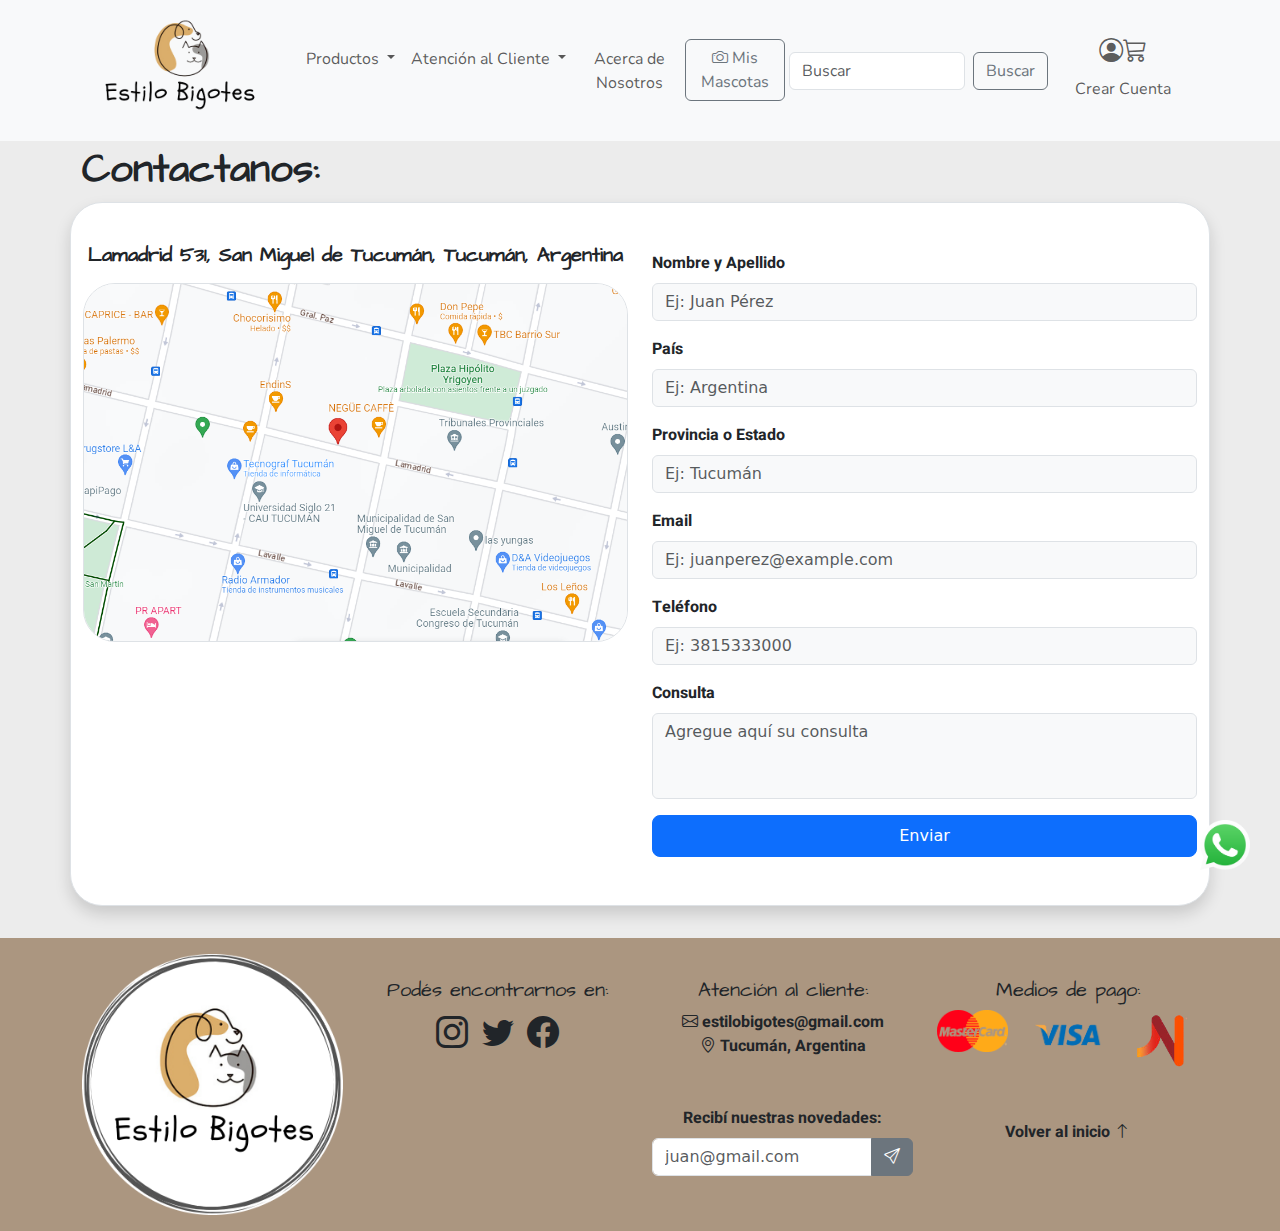
<file: pages/contacto.html>
<!DOCTYPE html>
<html lang="es">
  <head>
    <meta charset="UTF-8" />
    <meta name="viewport" content="width=device-width, initial-scale=1.0" />
    <meta
      name="description"
      content="Estilo Bigotes es una tienda al por menor dedicado a la venta de productos como alimento, indumentaria y accesorios para mascotas en general."
    />
    <meta
      name="keywords"
      content="perro, gato, mascota, alimento, ropa, juguetes, indumentaria, animales, ofertas, royal cannin, petshop"
    />
    <meta name="author" content="Grupo 5" />
    <link rel="stylesheet" href="../css/bootstrap.min.css" />
    <link
      rel="stylesheet"
      href="https://cdn.jsdelivr.net/npm/bootstrap-icons@1.10.5/font/bootstrap-icons.css"
    />
    <link
      href="https://cdn.jsdelivr.net/npm/bootstrap@5.3.2/dist/css/bootstrap.min.css"
      rel="stylesheet"
      integrity="sha384-T3c6CoIi6uLrA9TneNEoa7RxnatzjcDSCmG1MXxSR1GAsXEV/Dwwykc2MPK8M2HN"
      crossorigin="anonymous"
    />
    <link rel="stylesheet" href="../css/style.css" />
    <link
      rel="icon"
      href="../img/logos/estiloBigotesIcon.ico"
      type="image/x-icon"
    />
    <title>Estilo Bigotes - Petshop</title>
  </head>
  <body id="bodyContacto">
    <header>
      <nav class="navbar fixed-top navbar-expand-lg bg-light">
        <div class="container text-center">
          <a
            class="navbar-brand d-flex align-items-center"
            href="../index.html"
            id="logoLink"
            ><img
              src="../img/logos/estiloBigotesLogoSinFondo.png"
              alt="Logo de estilo bigotes"
          /></a>
          <button
            class="navbar-toggler"
            type="button"
            data-bs-toggle="collapse"
            data-bs-target="#navbarEstiloBigotes"
            aria-controls="navbarEstiloBigotes"
            aria-expanded="false"
            aria-label="Toggle navigation"
          >
            <span class="navbar-toggler-icon"></span>
          </button>
          <div class="collapse navbar-collapse" id="navbarEstiloBigotes">
            <ul class="navbar-nav ms-auto mb-2 mb-lg-0">
              <li class="nav-item dropdown">
                <a
                  class="nav-link dropdown-toggle"
                  href="#"
                  role="button"
                  data-bs-toggle="dropdown"
                  aria-expanded="false"
                >
                  Productos
                </a>
                <ul class="dropdown-menu">
                  <li>
                    <a class="dropdown-item" href="./perros.html">Perros</a>
                  </li>
                  <li>
                    <a class="dropdown-item" href="./gatos.html">Gatos</a>
                  </li>
                  <li>
                    <a class="dropdown-item" href="./alimentos.html"
                      >Alimentos</a
                    >
                  </li>
                </ul>
              </li>

              <li class="nav-item dropdown">
                <a
                  class="nav-link dropdown-toggle"
                  href="#"
                  role="button"
                  data-bs-toggle="dropdown"
                  aria-expanded="false"
                >
                  Atención al Cliente
                </a>
                <ul class="dropdown-menu">
                  <li>
                    <a class="dropdown-item" href="./entregaEnvios.html"
                      >Entrega y Envíos</a
                    >
                  </li>
                  <li>
                    <a class="dropdown-item" href="./devoluciones.html"
                      >Devoluciones</a
                    >
                  </li>
                  <li>
                    <a class="dropdown-item active" href="./contacto.html"
                      >Contacto</a
                    >
                  </li>
                </ul>
              </li>

              <li class="nav-item">
                <a class="nav-link" href="./nosotros.html"
                  >Acerca de Nosotros</a
                >
              </li>
              <li class="nav-item">
                <button
                  type="button"
                  class="btn btn-outline-secondary me-1"
                  data-bs-toggle="modal"
                  data-bs-target="#modalMisMascotas"
                >
                  <i class="bi bi-camera"></i> Mis Mascotas
                </button>
              </li>
            </ul>
            <form class="d-flex" role="search">
              <input
                class="form-control me-2"
                type="search"
                placeholder="Buscar"
                aria-label="Search"
                minlength="3"
                maxlength="50"
              />
              <button class="btn btn-outline-secondary" type="submit">
                Buscar
              </button>
            </form>
            <ul
              class="navbar-nav ms-auto mb-2 mb-lg-0 d-flex flex-column text-center align-items-center"
            >
              <li class="nav-item d-flex">
                <ul class="navbar-nav ms-auto mb-lg-0 d-flex flex-row">
                  <li class="nav-item my-auto">
                    <a
                      class="nav-link fs-4 p-0 mt-2 m-md-0 m-lg-0"
                      href="./login.html"
                      ><i class="bi bi-person-circle"></i
                    ></a>
                  </li>
                  <li class="nav-item my-auto">
                    <a
                      class="nav-link fs-4 mt-2 p-0 m-md-0 m-lg-0"
                      href="./carrito.html"
                      ><i class="bi bi-cart3"></i
                    ></a>
                  </li>
                </ul>
              </li>
              <li class="nav-item my-auto" id="crearCuenta">
                <a class="nav-link" href="./crearCuenta.html">Crear Cuenta</a>
              </li>
            </ul>
          </div>
        </div>
      </nav>
      <!-- MODAL  -->
      <div
        class="modal fade"
        id="modalMisMascotas"
        tabindex="-1"
        aria-labelledby="label modal"
        aria-hidden="true"
      >
        <div class="modal-dialog">
          <div class="modal-content">
            <div class="modal-header">
              <h1 class="modal-title fs-5" id="modalMisMascotas">
                ¡Subí una foto de tu/s mascota/s!
              </h1>
              <button
                type="button"
                class="btn-close"
                data-bs-dismiss="modal"
                aria-label="Close"
              ></button>
            </div>
            <div class="modal-body">
              <div class="container-fluid">
                <div class="row">
                  <div class="col-sm-12">
                    <img
                      src="../img/modalPerroGato.avif"
                      alt="perro y gato"
                      class="img-fluid"
                    />
                  </div>
                  <div class="col-sm-12">
                    <p class="fs-5 fw-bold">
                      Presentá a tu mascota y obtené un 10% de descuento!
                    </p>
                  </div>
                </div>
              </div>
            </div>
            <div class="modal-footer">
              <button
                type="button"
                class="btn btn-secondary"
                data-bs-dismiss="modal"
              >
                Cerrar
              </button>
              <a href="./error404.html" role="button" class="btn btn-warning"
                >Subir</a
              >
            </div>
          </div>
        </div>
      </div>
    </header>

    <main>
      <section class="container my-3 contenedorContacto">
        <h2 class="mt-2 fw-bold">Contactanos:</h2>
        <div class="row border rounded-5 bg-white shadow box-area">
          <div class="col-lg-6 col-md-6 text-center mt-4">
            <h5 class="mt-3">
              Lamadrid 531, San Miguel de Tucumán, Tucumán, Argentina
            </h5>
            <img
              src="../img/contacto/mapaEstiloBigotes.png"
              alt="mapa de la ubicación de Estilo Bigotes"
              class="mt-2 img-fluid border rounded-5"
              id="imgContacto"
            />
          </div>

          <div class="col-lg-6 col-md-6">
            <form class="my-5">
              <div class="mb-3">
                <label for="nombreApellido" class="form-label"
                  >Nombre y Apellido</label
                >
                <input
                  type="text"
                  class="form-control bg-light"
                  id="nombreApellido"
                  aria-describedby="nombre"
                  placeholder="Ej: Juan Pérez"
                  maxlength="50"
                  minlength="5"
                  required
                />
              </div>
              <div class="mb-3">
                <label for="pais" class="form-label">País</label>
                <input
                  type="text"
                  class="form-control bg-light"
                  id="pais"
                  placeholder="Ej: Argentina"
                  maxlength="50"
                  minlength="3"
                  required
                />
              </div>
              <div class="mb-3">
                <label for="provinciaEstado" class="form-label"
                  >Provincia o Estado</label
                >
                <input
                  type="text"
                  class="form-control bg-light"
                  id="provinciaEstado"
                  aria-describedby="provincia"
                  placeholder="Ej: Tucumán"
                  maxlength="50"
                  minlength="3"
                  required
                />
              </div>
              <div class="mb-3">
                <label for="email" class="form-label">Email</label>
                <input
                  type="email"
                  class="form-control bg-light"
                  id="email"
                  aria-describedby="email"
                  placeholder="Ej: juanperez@example.com"
                  maxlength="40"
                  minlength="10"
                  required
                />
              </div>
              <div class="mb-3">
                <label for="telefono" class="form-label">Teléfono</label>
                <input
                  type="tel"
                  class="form-control bg-light"
                  id="telefono"
                  aria-describedby="telefono"
                  placeholder="Ej: 3815333000"
                  maxlength="15"
                  minlength="6"
                  required
                />
              </div>
              <div class="mb-3">
                <label for="consulta" class="form-label">Consulta</label>
                <textarea
                  id="consulta"
                  class="form-control bg-light"
                  rows="3"
                  placeholder="Agregue aquí su consulta"
                  maxlength="1000"
                  minlength="5"
                  required
                ></textarea>
              </div>
              <button type="submit" class="btn btn-lg btn-primary w-100 fs-6">
                Enviar
              </button>
            </form>
          </div>
        </div>
      </section>
      <!-- WHATSAPP -->
      <div class="whatsApp" id="contenedorWhatsApp">
        <a href="./error404.html"
          ><img
            src="../img/logos/whatsapp-logo.png"
            class="img-fluid"
            alt="logo de WhatsApp"
        /></a>
      </div>
    </main>

    <footer class="text-dark py-3 mt-3">
      <section class="container">
        <div class="row">
          <!-- LOGO -->
          <div class="col-md-12 col-lg-3 text-center">
            <a href="../index.html"
              ><img
                src="../img/logos/estiloBigotesLogoCirculo.png"
                alt="logo de la empresa"
                class="img-fluid"
            /></a>
          </div>
          <!-- REDES SOCIALES -->
          <div class="col-md-4 col-lg-3 mt-4 text-center">
            <h5>Podés encontrarnos en:</h5>
            <div class="text-center">
              <a
                href="../pages/error404.html"
                class="link-dark ling-underline-opacity-0 mx-1"
                ><i class="bi bi-instagram fs-2"></i
              ></a>
              <a
                href="../pages/error404.html"
                class="link-dark ling-underline-opacity-0 mx-1"
                ><i class="bi bi-twitter fs-2"></i
              ></a>
              <a
                href="../pages/error404.html"
                class="link-dark ling-underline-opacity-0 mx-1"
                ><i class="bi bi-facebook fs-2"></i
              ></a>
            </div>
          </div>
          <!-- ATENCIÓN AL CLIENTE -->
          <div class="col-md-4 col-lg-3 mt-4 text-center">
            <h5>Atención al cliente:</h5>
            <ul class="list-unstyled">
              <li>
                <a
                  href="../pages/error404.html"
                  class="link-dark link-underline-opacity-0 link-underline-opacity-25-hover fw-bold"
                  ><i class="bi bi-envelope"></i> estilobigotes@gmail.com</a
                >
              </li>
              <li>
                <p class="fw-bold">
                  <i class="bi bi-geo-alt"></i> Tucumán, Argentina
                </p>
              </li>
              <li>
                <form class="mt-5">
                  <label class="form-label fw-bold" for="mail"
                    >Recibí nuestras novedades:</label
                  >

                  <div class="d-flex justify-content-center">
                    <div class="input-group w-auto">
                      <input
                        type="email"
                        class="form-control"
                        placeholder="juan@gmail.com"
                        aria-describedby="emailNovedades"
                        id="mail"
                        minlength="12"
                        maxlength="40"
                        required
                      />
                      <button class="btn btn-secondary" type="submit">
                        <i class="bi bi-send"></i>
                      </button>
                    </div>
                  </div>
                </form>
              </li>
            </ul>
          </div>
          <!-- MEDIOS DE PAGO -->
          <div class="col-md-4 col-lg-3 mt-4 text-center">
            <h5>Medios de pago:</h5>
            <div class="row">
              <div class="col-md-4 col-lg-4">
                <img
                  src="../img/logos/mastercard.png"
                  alt="logo de mastercard"
                  class="img-fluid imgPago"
                />
              </div>
              <div class="col-md-4 col-lg-4">
                <img
                  src="../img/logos/visa.png"
                  alt="logo de visa"
                  class="img-fluid imgPago"
                />
              </div>
              <div class="col-md-4 col-lg-4 mb-5">
                <img
                  src="../img/logos/naranja.png"
                  alt="logo de tarjeta naranja"
                  class="img-fluid imgPago"
                />
              </div>
            </div>
            <a
              href="#bodyContacto"
              class="link-dark link-underline-opacity-0 link-underline-opacity-25-hover fs-6 fw-bold"
              >Volver al inicio <i class="bi bi-arrow-up"></i
            ></a>
          </div>
        </div>
      </section>
    </footer>

    <script
      src="https://cdn.jsdelivr.net/npm/bootstrap@5.3.2/dist/js/bootstrap.bundle.min.js"
      integrity="sha384-C6RzsynM9kWDrMNeT87bh95OGNyZPhcTNXj1NW7RuBCsyN/o0jlpcV8Qyq46cDfL"
      crossorigin="anonymous"
    ></script>
  </body>
</html>
</file>
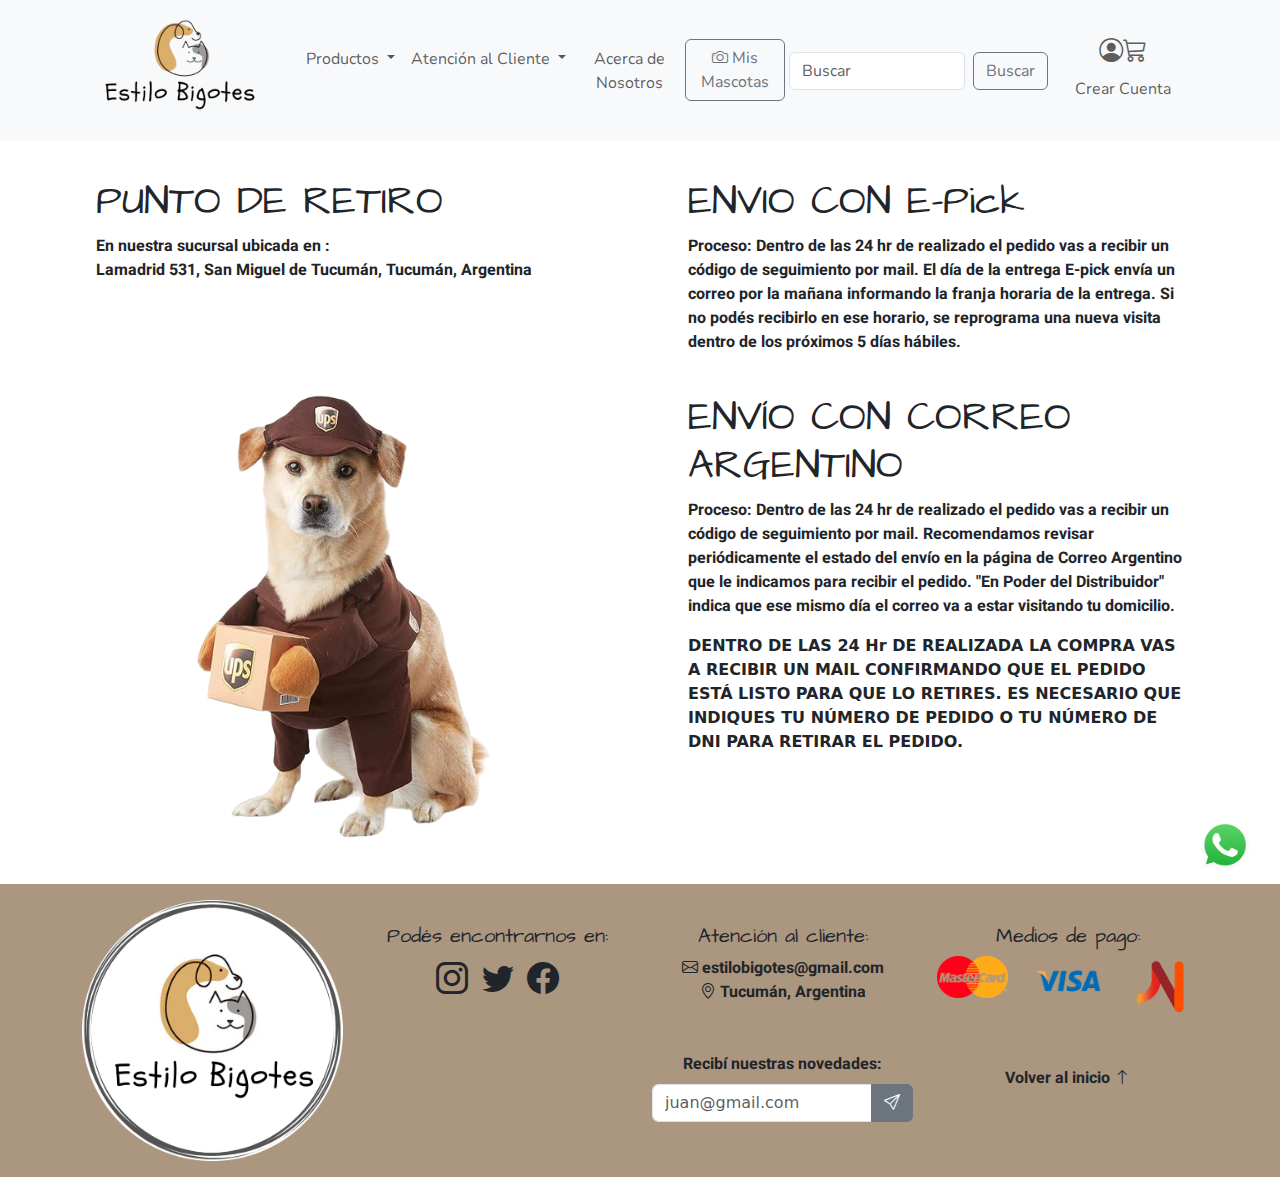
<file: pages/entregaEnvios.html>
<!DOCTYPE html>
<html lang="en">
  <head>
    <meta charset="UTF-8" />
    <meta name="viewport" content="width=device-width, initial-scale=1.0" />
    <meta
      name="description"
      content="Estilo Bigotes es una tienda al por menor dedicado a la venta de productos como alimento, indumentaria y accesorios para mascotas en general."
    />
    <meta
      name="keywords"
      content="perro, gato, mascota, alimento, ropa, juguetes, indumentaria, animales, ofertas, royal cannin, petshop"
    />
    <meta name="author" content="Grupo 5" />
    <link
      rel="stylesheet"
      href="https://cdn.jsdelivr.net/npm/bootstrap-icons@1.10.5/font/bootstrap-icons.css"
    />
    <link rel="stylesheet" href="../css/bootstrap.min.css" />
    <link rel="stylesheet" href="../css/style.css" />
    <link rel="stylesheet" href="../css/entregaEnvios.css" />
    <link
      rel="icon"
      href="../img/logos/estiloBigotesIcon.ico"
      type="image/x-icon"
    />
    <title>Estilo Bigotes - Petshop</title>
  </head>
  <body id="bodyEntregaEnvios">
    <header>
      <nav class="navbar fixed-top navbar-expand-lg bg-light">
        <div class="container text-center">
          <a
            class="navbar-brand d-flex align-items-center"
            href="../index.html"
            id="logoLink"
            ><img
              src="../img/logos/estiloBigotesLogoSinFondo.png"
              alt="Logo de estilo bigotes"
          /></a>
          <button
            class="navbar-toggler"
            type="button"
            data-bs-toggle="collapse"
            data-bs-target="#navbarEstiloBigotes"
            aria-controls="navbarEstiloBigotes"
            aria-expanded="false"
            aria-label="Toggle navigation"
          >
            <span class="navbar-toggler-icon"></span>
          </button>
          <div class="collapse navbar-collapse" id="navbarEstiloBigotes">
            <ul class="navbar-nav ms-auto mb-2 mb-lg-0">
              <li class="nav-item dropdown">
                <a
                  class="nav-link dropdown-toggle"
                  href="#"
                  role="button"
                  data-bs-toggle="dropdown"
                  aria-expanded="false"
                >
                  Productos
                </a>
                <ul class="dropdown-menu">
                  <li>
                    <a class="dropdown-item" href="./perros.html">Perros</a>
                  </li>
                  <li>
                    <a class="dropdown-item" href="./gatos.html">Gatos</a>
                  </li>
                  <li>
                    <a class="dropdown-item" href="./alimentos.html"
                      >Alimentos</a
                    >
                  </li>
                </ul>
              </li>

              <li class="nav-item dropdown">
                <a
                  class="nav-link dropdown-toggle"
                  href="#"
                  role="button"
                  data-bs-toggle="dropdown"
                  aria-expanded="false"
                >
                  Atención al Cliente
                </a>
                <ul class="dropdown-menu">
                  <li>
                    <a class="dropdown-item active" href="./entregaEnvios.html"
                      >Entrega y Envíos</a
                    >
                  </li>
                  <li>
                    <a class="dropdown-item" href="./devoluciones.html"
                      >Devoluciones</a
                    >
                  </li>
                  <li>
                    <a class="dropdown-item" href="./contacto.html">Contacto</a>
                  </li>
                </ul>
              </li>

              <li class="nav-item">
                <a class="nav-link" href="./nosotros.html"
                  >Acerca de Nosotros</a
                >
              </li>
              <li class="nav-item">
                <button
                  type="button"
                  class="btn btn-outline-secondary me-1"
                  data-bs-toggle="modal"
                  data-bs-target="#modalMisMascotas"
                >
                  <i class="bi bi-camera"></i> Mis Mascotas
                </button>
              </li>
            </ul>
            <form class="d-flex" role="search">
              <input
                class="form-control me-2"
                type="search"
                placeholder="Buscar"
                aria-label="Search"
                minlength="3"
                maxlength="50"
              />
              <button class="btn btn-outline-secondary" type="submit">
                Buscar
              </button>
            </form>
            <ul
              class="navbar-nav ms-auto mb-2 mb-lg-0 d-flex flex-column text-center align-items-center"
            >
              <li class="nav-item d-flex">
                <ul class="navbar-nav ms-auto mb-lg-0 d-flex flex-row">
                  <li class="nav-item my-auto">
                    <a
                      class="nav-link fs-4 p-0 mt-2 m-md-0 m-lg-0"
                      href="./login.html"
                      ><i class="bi bi-person-circle"></i
                    ></a>
                  </li>
                  <li class="nav-item my-auto">
                    <a
                      class="nav-link fs-4 mt-2 p-0 m-md-0 m-lg-0"
                      href="./carrito.html"
                      ><i class="bi bi-cart3"></i
                    ></a>
                  </li>
                </ul>
              </li>
              <li class="nav-item my-auto" id="crearCuenta">
                <a class="nav-link" href="./crearCuenta.html">Crear Cuenta</a>
              </li>
            </ul>
          </div>
        </div>
      </nav>
      <!-- MODAL  -->
      <div
        class="modal fade"
        id="modalMisMascotas"
        tabindex="-1"
        aria-labelledby="label modal"
        aria-hidden="true"
      >
        <div class="modal-dialog">
          <div class="modal-content">
            <div class="modal-header">
              <h1 class="modal-title fs-5" id="modalMisMascotas">
                ¡Subí una foto de tu/s mascota/s!
              </h1>
              <button
                type="button"
                class="btn-close"
                data-bs-dismiss="modal"
                aria-label="Close"
              ></button>
            </div>
            <div class="modal-body">
              <div class="container-fluid">
                <div class="row">
                  <div class="col-sm-12">
                    <img
                      src="../img/modalPerroGato.avif"
                      alt="perro y gato"
                      class="img-fluid"
                    />
                  </div>
                  <div class="col-sm-12">
                    <p class="fs-5 fw-bold">
                      Presentá a tu mascota y obtené un 10% de descuento!
                    </p>
                  </div>
                </div>
              </div>
            </div>
            <div class="modal-footer">
              <button
                type="button"
                class="btn btn-secondary"
                data-bs-dismiss="modal"
              >
                Cerrar
              </button>
              <a href="./error404.html" role="button" class="btn btn-warning"
                >Subir</a
              >
            </div>
          </div>
        </div>
      </div>
    </header>
    <main>
      <section
        class="py-4 px-5 position-relative text-center text-lg-start"
        id="grid"
      >
        <div id="texto1" class="p-md-3 px-lg-5 py-lg-4 generalFuente fw-bold">
          <h2>PUNTO DE RETIRO</h2>
          <p>
            En nuestra sucursal ubicada en : <br />Lamadrid 531, San Miguel de
            Tucumán, Tucumán, Argentina
          </p>
        </div>

        <div id="texto2" class="p-md-3 px-lg-5 py-lg-4 generalFuente fw-bold">
          <h2>ENVIO CON E-Pick</h2>
          <p>
            Proceso: Dentro de las 24 hr de realizado el pedido vas a recibir un
            código de seguimiento por mail. El día de la entrega E-pick envía un
            correo por la mañana informando la franja horaria de la entrega. Si
            no podés recibirlo en ese horario, se reprograma una nueva visita
            dentro de los próximos 5 días hábiles.
          </p>
        </div>
        <div id="imgEEContainer" class="d-flex justify-content-center">
          <img
            src="../img/imgEntregaEnvios.png"
            alt="perro ups"
            id="imgEntregaEnvios"
          />
        </div>
        <div id="texto3" class="p-md-3 px-lg-5 py-lg-0">
          <h2>ENVÍO CON CORREO ARGENTINO</h2>
          <p class="generalFuente fw-bold">
            Proceso: Dentro de las 24 hr de realizado el pedido vas a recibir un
            código de seguimiento por mail. Recomendamos revisar periódicamente
            el estado del envío en la página de Correo Argentino que le
            indicamos para recibir el pedido. "En Poder del Distribuidor" indica
            que ese mismo día el correo va a estar visitando tu domicilio.
          </p>
          <p id="txtNota" class="mt-3">
            DENTRO DE LAS 24 Hr DE REALIZADA LA COMPRA VAS A RECIBIR UN MAIL
            CONFIRMANDO QUE EL PEDIDO ESTÁ LISTO PARA QUE LO RETIRES. ES
            NECESARIO QUE INDIQUES TU NÚMERO DE PEDIDO O TU NÚMERO DE DNI PARA
            RETIRAR EL PEDIDO.
          </p>
        </div>
      </section>
      <!-- WHATSAPP -->
      <div class="whatsApp" id="contenedorWhatsApp">
        <a href="./error404.html"
          ><img
            src="../img/logos/whatsapp-logo.png"
            class="img-fluid"
            alt="logo de WhatsApp"
        /></a>
      </div>
    </main>
    <footer class="text-dark py-3 mt-3">
      <section class="container">
        <div class="row">
          <!-- LOGO -->
          <div class="col-md-12 col-lg-3 text-center">
            <a href="../index.html"
              ><img
                src="../img/logos/estiloBigotesLogoCirculo.png"
                alt="logo de la empresa"
                class="img-fluid"
            /></a>
          </div>
          <!-- REDES SOCIALES -->
          <div class="col-md-4 col-lg-3 mt-4 text-center">
            <h5>Podés encontrarnos en:</h5>
            <div class="text-center">
              <a
                href="./error404.html"
                class="link-dark ling-underline-opacity-0 mx-1"
                ><i class="bi bi-instagram fs-2"></i
              ></a>
              <a
                href="./error404.html"
                class="link-dark ling-underline-opacity-0 mx-1"
                ><i class="bi bi-twitter fs-2"></i
              ></a>
              <a
                href="./error404.html"
                class="link-dark ling-underline-opacity-0 mx-1"
                ><i class="bi bi-facebook fs-2"></i
              ></a>
            </div>
          </div>
          <!-- ATENCIÓN AL CLIENTE -->
          <div class="col-md-4 col-lg-3 mt-4 text-center">
            <h5>Atención al cliente:</h5>
            <ul class="list-unstyled">
              <li>
                <a
                  href="./error404.html"
                  class="link-dark link-underline-opacity-0 link-underline-opacity-25-hover fw-bold"
                  ><i class="bi bi-envelope"></i> estilobigotes@gmail.com</a
                >
              </li>
              <li>
                <p class="fw-bold">
                  <i class="bi bi-geo-alt"></i> Tucumán, Argentina
                </p>
              </li>
              <li>
                <form class="mt-5">
                  <label class="form-label fw-bold" for="mail"
                    >Recibí nuestras novedades:</label
                  >

                  <div class="d-flex justify-content-center">
                    <div class="input-group w-auto">
                      <input
                        type="email"
                        class="form-control"
                        placeholder="juan@gmail.com"
                        aria-describedby="emailNovedades"
                        id="mail"
                        minlength="12"
                        maxlength="40"
                        required
                      />
                      <button class="btn btn-secondary" type="submit">
                        <i class="bi bi-send"></i>
                      </button>
                    </div>
                  </div>
                </form>
              </li>
            </ul>
          </div>
          <!-- MEDIOS DE PAGO -->
          <div class="col-md-4 col-lg-3 mt-4 text-center">
            <h5>Medios de pago:</h5>
            <div class="row">
              <div class="col-md-4 col-lg-4">
                <img
                  src="../img/logos/mastercard.png"
                  alt="logo de la empresa"
                  class="img-fluid imgPago"
                />
              </div>
              <div class="col-md-4 col-lg-4">
                <img
                  src="../img/logos/visa.png"
                  alt="logo de la empresa"
                  class="img-fluid imgPago"
                />
              </div>
              <div class="col-md-4 col-lg-4 mb-5">
                <img
                  src="../img/logos/naranja.png"
                  alt="logo de la empresa"
                  class="img-fluid imgPago"
                />
              </div>
            </div>
            <a
              href="#bodyEntregaEnvios"
              class="link-dark link-underline-opacity-0 link-underline-opacity-25-hover fs-6 fw-bold"
              >Volver al inicio <i class="bi bi-arrow-up"></i
            ></a>
          </div>
        </div>
      </section>
    </footer>
    <script
      src="https://cdn.jsdelivr.net/npm/bootstrap@5.3.2/dist/js/bootstrap.bundle.min.js"
      integrity="sha384-C6RzsynM9kWDrMNeT87bh95OGNyZPhcTNXj1NW7RuBCsyN/o0jlpcV8Qyq46cDfL"
      crossorigin="anonymous"
    ></script>
  </body>
</html>
</file>
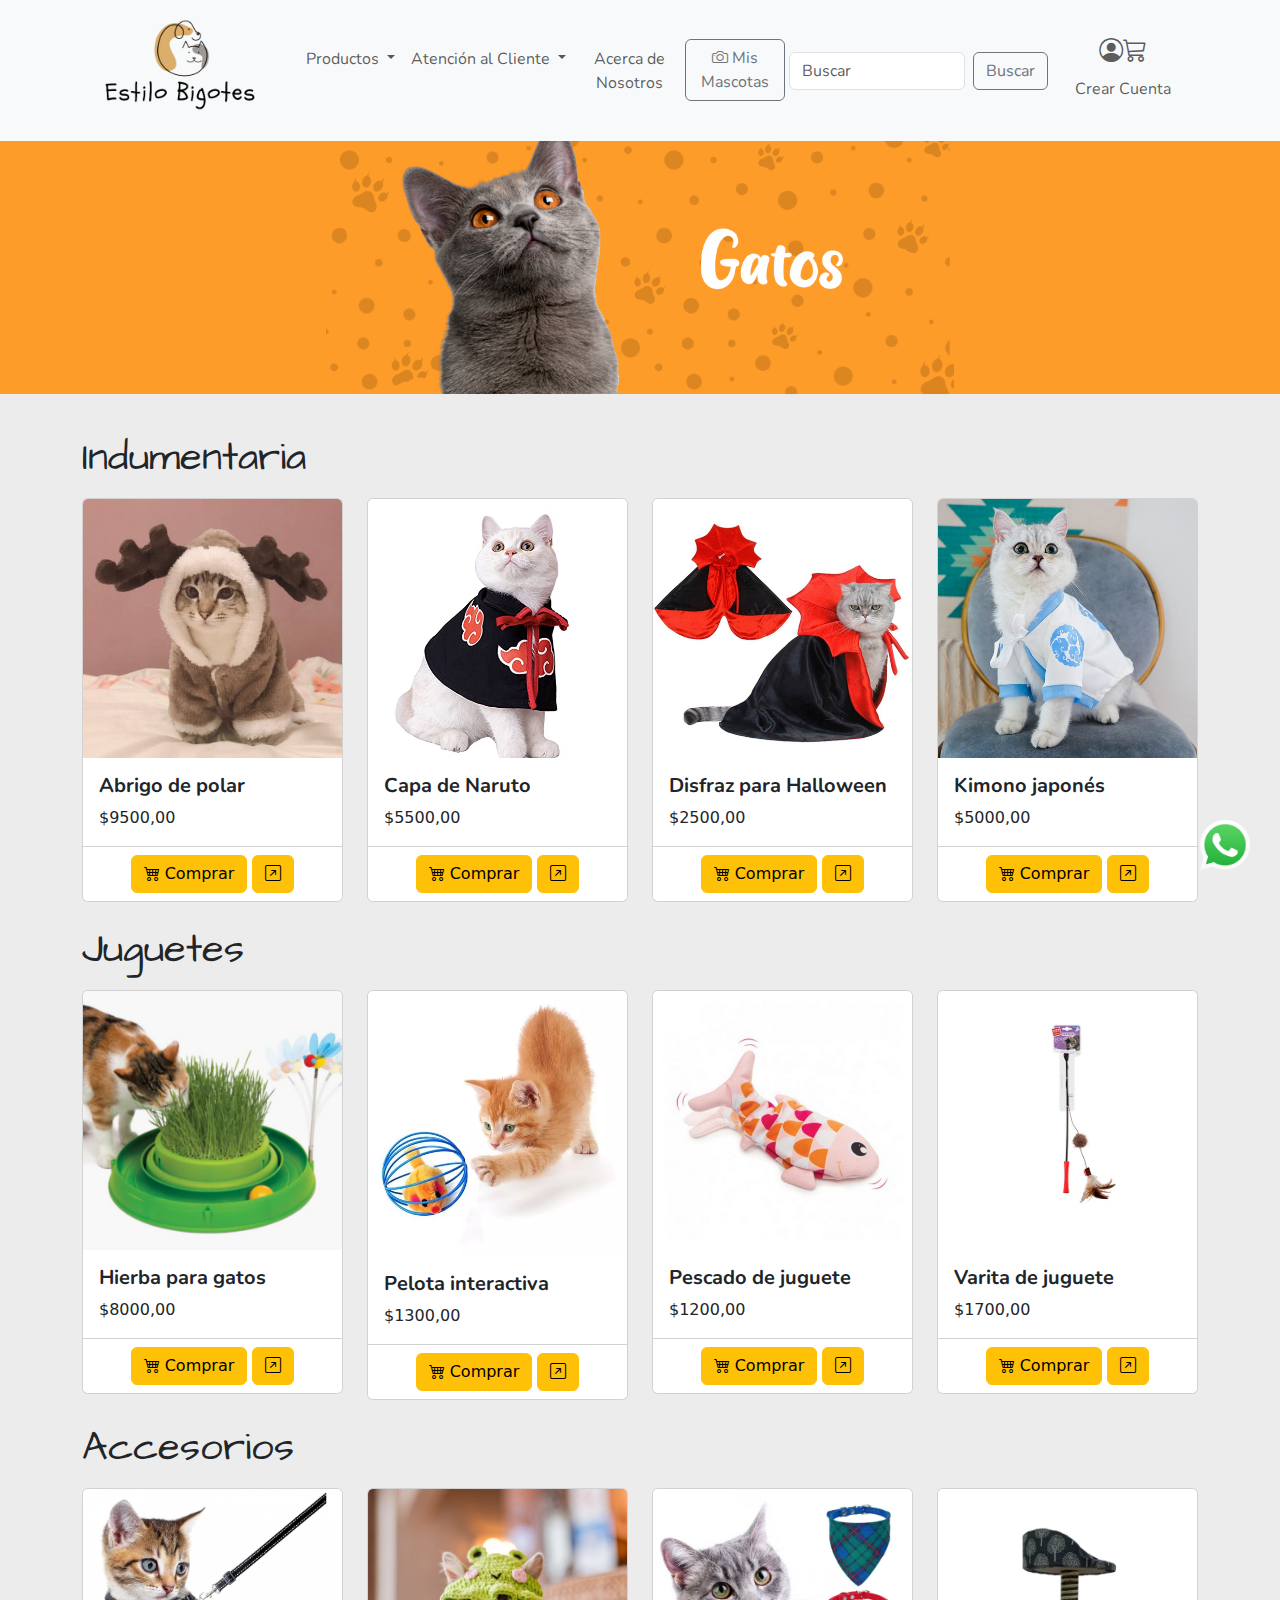
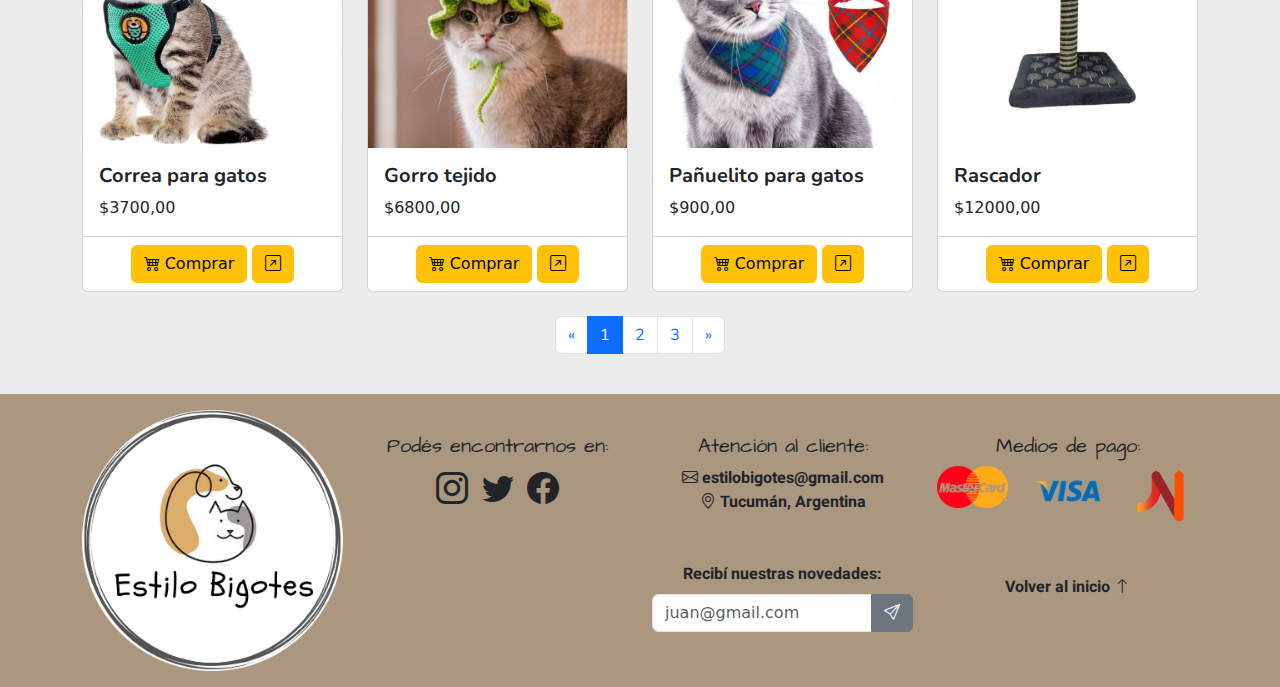
<file: pages/gatos.html>
<!DOCTYPE html>
<html lang="es">
  <head>
    <meta charset="UTF-8" />
    <meta name="viewport" content="width=device-width, initial-scale=1.0" />
    <meta
      name="description"
      content="Estilo Bigotes es una tienda al por menor dedicado a la venta de productos como alimento, indumentaria y accesorios para mascotas en general."
    />
    <meta
      name="keywords"
      content="perro, gato, mascota, alimento, ropa, juguetes, indumentaria, animales, ofertas, royal cannin, petshop"
    />
    <meta name="author" content="Grupo 5" />
    <link rel="stylesheet" href="../css/bootstrap.min.css" />
    <link
      rel="stylesheet"
      href="https://cdn.jsdelivr.net/npm/bootstrap-icons@1.10.5/font/bootstrap-icons.css"
    />
    <link
      href="https://cdn.jsdelivr.net/npm/bootstrap@5.3.2/dist/css/bootstrap.min.css"
      rel="stylesheet"
      integrity="sha384-T3c6CoIi6uLrA9TneNEoa7RxnatzjcDSCmG1MXxSR1GAsXEV/Dwwykc2MPK8M2HN"
      crossorigin="anonymous"
    />
    <link rel="stylesheet" href="../css/style.css" />
    <link
      rel="icon"
      href="../img/logos/estiloBigotesIcon.ico"
      type="image/x-icon"
    />
    <title>Estilo Bigotes - Petshop</title>
  </head>
  <body id="bodyGatos">
    <header>
      <nav class="navbar fixed-top navbar-expand-lg bg-light">
        <div class="container text-center">
          <a
            class="navbar-brand d-flex align-items-center"
            href="../index.html"
            id="logoLink"
            ><img
              src="../img/logos/estiloBigotesLogoSinFondo.png"
              alt="Logo de estilo bigotes"
          /></a>
          <button
            class="navbar-toggler"
            type="button"
            data-bs-toggle="collapse"
            data-bs-target="#navbarEstiloBigotes"
            aria-controls="navbarEstiloBigotes"
            aria-expanded="false"
            aria-label="Toggle navigation"
          >
            <span class="navbar-toggler-icon"></span>
          </button>
          <div class="collapse navbar-collapse" id="navbarEstiloBigotes">
            <ul class="navbar-nav ms-auto mb-2 mb-lg-0">
              <li class="nav-item dropdown">
                <a
                  class="nav-link dropdown-toggle"
                  href="#"
                  role="button"
                  data-bs-toggle="dropdown"
                  aria-expanded="false"
                >
                  Productos
                </a>
                <ul class="dropdown-menu">
                  <li>
                    <a class="dropdown-item" href="perros.html">Perros</a>
                  </li>
                  <li>
                    <a class="dropdown-item active" href="gatos.html">Gatos</a>
                  </li>
                  <li>
                    <a class="dropdown-item" href="./alimentos.html"
                      >Alimentos</a
                    >
                  </li>
                </ul>
              </li>

              <li class="nav-item dropdown">
                <a
                  class="nav-link dropdown-toggle"
                  href="#"
                  role="button"
                  data-bs-toggle="dropdown"
                  aria-expanded="false"
                >
                  Atención al Cliente
                </a>
                <ul class="dropdown-menu">
                  <li>
                    <a class="dropdown-item" href="./entregaEnvios.html"
                      >Entrega y Envíos</a
                    >
                  </li>
                  <li>
                    <a class="dropdown-item" href="./devoluciones.html"
                      >Devoluciones</a
                    >
                  </li>
                  <li>
                    <a class="dropdown-item" href="./contacto.html">Contacto</a>
                  </li>
                </ul>
              </li>

              <li class="nav-item">
                <a class="nav-link" href="./nosotros.html"
                  >Acerca de Nosotros</a
                >
              </li>
              <li class="nav-item">
                <button
                  type="button"
                  class="btn btn-outline-secondary me-1"
                  data-bs-toggle="modal"
                  data-bs-target="#modalMisMascotas"
                >
                  <i class="bi bi-camera"></i> Mis Mascotas
                </button>
              </li>
            </ul>
            <form class="d-flex" role="search">
              <input
                class="form-control me-2"
                type="search"
                placeholder="Buscar"
                aria-label="Search"
                minlength="3"
                maxlength="50"
              />
              <button class="btn btn-outline-secondary" type="submit">
                Buscar
              </button>
            </form>
            <ul
              class="navbar-nav ms-auto mb-2 mb-lg-0 d-flex flex-column text-center align-items-center"
            >
              <li class="nav-item d-flex">
                <ul class="navbar-nav ms-auto mb-lg-0 d-flex flex-row">
                  <li class="nav-item my-auto">
                    <a
                      class="nav-link fs-4 p-0 mt-2 m-md-0 m-lg-0"
                      href="./login.html"
                      ><i class="bi bi-person-circle"></i
                    ></a>
                  </li>
                  <li class="nav-item my-auto">
                    <a
                      class="nav-link fs-4 mt-2 p-0 m-md-0 m-lg-0"
                      href="./carrito.html"
                      ><i class="bi bi-cart3"></i
                    ></a>
                  </li>
                </ul>
              </li>
              <li class="nav-item my-auto" id="crearCuenta">
                <a class="nav-link" href="./crearCuenta.html">Crear Cuenta</a>
              </li>
            </ul>
          </div>
        </div>
      </nav>
      <!-- MODAL  -->
      <div
        class="modal fade"
        id="modalMisMascotas"
        tabindex="-1"
        aria-labelledby="label modal"
        aria-hidden="true"
      >
        <div class="modal-dialog">
          <div class="modal-content">
            <div class="modal-header">
              <h1 class="modal-title fs-5" id="modalMisMascotas">
                ¡Subí una foto de tu/s mascota/s!
              </h1>
              <button
                type="button"
                class="btn-close"
                data-bs-dismiss="modal"
                aria-label="Close"
              ></button>
            </div>
            <div class="modal-body">
              <div class="container-fluid">
                <div class="row">
                  <div class="col-sm-12">
                    <img
                      src="../img/modalPerroGato.avif"
                      alt="perro y gato"
                      class="img-fluid"
                    />
                  </div>
                  <div class="col-sm-12">
                    <p class="fs-5 fw-bold">
                      Presentá a tu mascota y obtené un 10% de descuento!
                    </p>
                  </div>
                </div>
              </div>
            </div>
            <div class="modal-footer">
              <button
                type="button"
                class="btn btn-secondary"
                data-bs-dismiss="modal"
              >
                Cerrar
              </button>
              <a href="./error404.html" role="button" class="btn btn-warning"
                >Subir</a
              >
            </div>
          </div>
        </div>
      </div>
    </header>

    <main>
      <section class="container-fluid" id="contenedorGatos">
        <div class="text-center">
          <img
            src="../img/gatos/bannerGatosGrande.png"
            alt="banner de Gatos"
            class="img-fluid z-1 bannerGatos"
          />
        </div>
      </section>

      <section class="container-fluid py-4 contenedorProductosGatos">
        <div class="container">
          <h2 class="mt-3">Indumentaria</h2>
          <article class="row mt-3">
            <div class="col-sm-12 col-md-6 col-lg-3 mb-2">
              <div class="card">
                <img
                  src="../img/gatos/gatoAbrigo.jpg"
                  class="card-img-top"
                  alt="abrigo para gato"
                />
                <div class="card-body">
                  <h5 class="card-title">Abrigo de polar</h5>
                  <p class="card-text">$9500,00</p>
                </div>
                <div class="card-footer bg-white text-center">
                  <a role="button" class="btn btn-warning" href="./carrito.html"
                    ><i class="bi bi-cart4"></i>
                    Comprar
                  </a>
                  <a
                    class="btn btn-warning"
                    href="./error404.html"
                    role="button"
                    ><i class="bi bi-arrow-up-right-square"></i
                  ></a>
                </div>
              </div>
            </div>
            <div class="col-sm-12 col-md-6 col-lg-3 mb-2">
              <div class="card">
                <img
                  src="../img/gatos/gatoNaruto.jpg"
                  class="card-img-top"
                  alt="abrigo para gato"
                />
                <div class="card-body">
                  <h5 class="card-title">Capa de Naruto</h5>
                  <p class="card-text">$5500,00</p>
                </div>
                <div class="card-footer bg-white text-center">
                  <a role="button" class="btn btn-warning" href="./carrito.html"
                    ><i class="bi bi-cart4"></i>
                    Comprar
                  </a>
                  <a
                    class="btn btn-warning"
                    href="./error404.html"
                    role="button"
                    ><i class="bi bi-arrow-up-right-square"></i
                  ></a>
                </div>
              </div>
            </div>
            <div class="col-sm-12 col-md-6 col-lg-3 mb-2">
              <div class="card">
                <img
                  src="../img/gatos/gatoDisfraz.jpg"
                  class="card-img-top"
                  alt="disfraz para gato"
                />
                <div class="card-body">
                  <h5 class="card-title">Disfraz para Halloween</h5>
                  <p class="card-text">$2500,00</p>
                </div>
                <div class="card-footer bg-white text-center">
                  <a role="button" class="btn btn-warning" href="./carrito.html"
                    ><i class="bi bi-cart4"></i>
                    Comprar
                  </a>
                  <a
                    class="btn btn-warning"
                    href="./error404.html"
                    role="button"
                    ><i class="bi bi-arrow-up-right-square"></i
                  ></a>
                </div>
              </div>
            </div>
            <div class="col-sm-12 col-md-6 col-lg-3 mb-2">
              <div class="card">
                <img
                  src="../img/gatos/gatoKimono.png"
                  class="card-img-top"
                  alt="kimono para gato"
                />
                <div class="card-body">
                  <h5 class="card-title">Kimono japonés</h5>
                  <p class="card-text">$5000,00</p>
                </div>
                <div class="card-footer bg-white text-center">
                  <a role="button" class="btn btn-warning" href="./carrito.html"
                    ><i class="bi bi-cart4"></i>
                    Comprar
                  </a>
                  <a
                    class="btn btn-warning"
                    href="./error404.html"
                    role="button"
                    ><i class="bi bi-arrow-up-right-square"></i
                  ></a>
                </div>
              </div>
            </div>
          </article>
          <h2 class="mt-3">Juguetes</h2>
          <article class="row mt-3">
            <div class="col-sm-12 col-md-6 col-lg-3 mb-2">
              <div class="card">
                <img
                  src="../img/gatos/hierbaGatos.png"
                  class="card-img-top"
                  alt="hierba para gatos"
                />
                <div class="card-body">
                  <h5 class="card-title">Hierba para gatos</h5>
                  <p class="card-text">$8000,00</p>
                </div>
                <div class="card-footer bg-white text-center">
                  <a role="button" class="btn btn-warning" href="./carrito.html"
                    ><i class="bi bi-cart4"></i>
                    Comprar
                  </a>
                  <a
                    class="btn btn-warning"
                    href="./error404.html"
                    role="button"
                    ><i class="bi bi-arrow-up-right-square"></i
                  ></a>
                </div>
              </div>
            </div>
            <div class="col-sm-12 col-md-6 col-lg-3 mb-2">
              <div class="card">
                <img
                  src="../img/gatos/gatoPelota.webp"
                  class="card-img-top"
                  alt="hierba para gatos"
                />
                <div class="card-body">
                  <h5 class="card-title">Pelota interactiva</h5>
                  <p class="card-text">$1300,00</p>
                </div>
                <div class="card-footer bg-white text-center">
                  <a role="button" class="btn btn-warning" href="./carrito.html"
                    ><i class="bi bi-cart4"></i>
                    Comprar
                  </a>
                  <a
                    class="btn btn-warning"
                    href="./error404.html"
                    role="button"
                    ><i class="bi bi-arrow-up-right-square"></i
                  ></a>
                </div>
              </div>
            </div>
            <div class="col-sm-12 col-md-6 col-lg-3 mb-2">
              <div class="card">
                <img
                  src="../img/gatos/pescadoJuguete.png"
                  class="card-img-top"
                  alt="pescado de juguete"
                />
                <div class="card-body">
                  <h5 class="card-title">Pescado de juguete</h5>
                  <p class="card-text">$1200,00</p>
                </div>
                <div class="card-footer bg-white text-center">
                  <a role="button" class="btn btn-warning" href="./carrito.html"
                    ><i class="bi bi-cart4"></i>
                    Comprar
                  </a>
                  <a
                    class="btn btn-warning"
                    href="./error404.html"
                    role="button"
                    ><i class="bi bi-arrow-up-right-square"></i
                  ></a>
                </div>
              </div>
            </div>
            <div class="col-sm-12 col-md-6 col-lg-3 mb-2">
              <div class="card">
                <img
                  src="../img/gatos/varitaJuguete.png"
                  class="card-img-top"
                  alt="varita de juguete"
                />
                <div class="card-body">
                  <h5 class="card-title">Varita de juguete</h5>
                  <p class="card-text">$1700,00</p>
                </div>
                <div class="card-footer bg-white text-center">
                  <a role="button" class="btn btn-warning" href="./carrito.html"
                    ><i class="bi bi-cart4"></i>
                    Comprar
                  </a>
                  <a
                    class="btn btn-warning"
                    href="./error404.html"
                    role="button"
                    ><i class="bi bi-arrow-up-right-square"></i
                  ></a>
                </div>
              </div>
            </div>
          </article>
          <h2 class="mt-3">Accesorios</h2>
          <article class="row mt-3">
            <div class="col-sm-12 col-md-6 col-lg-3 mb-2">
              <div class="card">
                <img
                  src="../img/gatos/correaGato.png"
                  class="card-img-top"
                  alt="correa para gatos"
                />
                <div class="card-body">
                  <h5 class="card-title">Correa para gatos</h5>
                  <p class="card-text">$3700,00</p>
                </div>
                <div class="card-footer bg-white text-center">
                  <a role="button" class="btn btn-warning" href="./carrito.html"
                    ><i class="bi bi-cart4"></i>
                    Comprar
                  </a>
                  <a
                    class="btn btn-warning"
                    href="./error404.html"
                    role="button"
                    ><i class="bi bi-arrow-up-right-square"></i
                  ></a>
                </div>
              </div>
            </div>
            <div class="col-sm-12 col-md-6 col-lg-3 mb-2">
              <div class="card">
                <img
                  src="../img/gatos/gatoGorro.jpg"
                  class="card-img-top"
                  alt="correa para gatos"
                />
                <div class="card-body">
                  <h5 class="card-title">Gorro tejido</h5>
                  <p class="card-text">$6800,00</p>
                </div>
                <div class="card-footer bg-white text-center">
                  <a role="button" class="btn btn-warning" href="./carrito.html"
                    ><i class="bi bi-cart4"></i>
                    Comprar
                  </a>
                  <a
                    class="btn btn-warning"
                    href="./error404.html"
                    role="button"
                    ><i class="bi bi-arrow-up-right-square"></i
                  ></a>
                </div>
              </div>
            </div>
            <div class="col-sm-12 col-md-6 col-lg-3 mb-2">
              <div class="card">
                <img
                  src="../img/gatos/panueloGatos.jpg"
                  class="card-img-top"
                  alt="pañuelo para gatos"
                />
                <div class="card-body">
                  <h5 class="card-title">Pañuelito para gatos</h5>
                  <p class="card-text">$900,00</p>
                </div>
                <div class="card-footer bg-white text-center">
                  <a role="button" class="btn btn-warning" href="./carrito.html"
                    ><i class="bi bi-cart4"></i>
                    Comprar
                  </a>
                  <a
                    class="btn btn-warning"
                    href="./error404.html"
                    role="button"
                    ><i class="bi bi-arrow-up-right-square"></i
                  ></a>
                </div>
              </div>
            </div>
            <div class="col-sm-12 col-md-6 col-lg-3 mb-2">
              <div class="card">
                <img
                  src="../img/gatos/rascadorGatos.png"
                  class="card-img-top"
                  alt="rascador para gatos"
                />
                <div class="card-body">
                  <h5 class="card-title">Rascador</h5>
                  <p class="card-text">$12000,00</p>
                </div>
                <div class="card-footer bg-white text-center">
                  <a role="button" class="btn btn-warning" href="./carrito.html"
                    ><i class="bi bi-cart4"></i>
                    Comprar
                  </a>
                  <a
                    class="btn btn-warning"
                    href="./error404.html"
                    role="button"
                    ><i class="bi bi-arrow-up-right-square"></i
                  ></a>
                </div>
              </div>
            </div>
          </article>
        </div>

        <nav
          aria-label="Barra de paginación"
          class="d-flex justify-content-center mt-3"
        >
          <ul class="pagination">
            <li class="page-item">
              <a class="page-link" href="./error404.html" aria-label="Previous">
                <span aria-hidden="true">&laquo;</span>
              </a>
            </li>
            <li class="page-item">
              <a class="page-link active" href="./gatos.html">1</a>
            </li>
            <li class="page-item">
              <a class="page-link" href="./error404.html">2</a>
            </li>
            <li class="page-item">
              <a class="page-link" href="./error404.html">3</a>
            </li>
            <li class="page-item">
              <a class="page-link" href="./error404.html" aria-label="Next">
                <span aria-hidden="true">&raquo;</span>
              </a>
            </li>
          </ul>
        </nav>
      </section>
      <!-- WHATSAPP -->
      <div class="whatsApp" id="contenedorWhatsApp">
        <a href="./error404.html"
          ><img
            src="../img/logos/whatsapp-logo.png"
            class="img-fluid"
            alt="logo de WhatsApp"
        /></a>
      </div>
    </main>

    <footer class="text-dark py-3">
      <section class="container">
        <div class="row">
          <!-- LOGO -->
          <div class="col-md-12 col-lg-3 text-center">
            <a href="../index.html"
              ><img
                src="../img/logos/estiloBigotesLogoCirculo.png"
                alt="logo de la empresa"
                class="img-fluid"
            /></a>
          </div>
          <!-- REDES SOCIALES -->
          <div class="col-md-4 col-lg-3 mt-4 text-center">
            <h5>Podés encontrarnos en:</h5>
            <div class="text-center">
              <a
                href="../pages/error404.html"
                class="link-dark ling-underline-opacity-0 mx-1"
                ><i class="bi bi-instagram fs-2"></i
              ></a>
              <a
                href="../pages/error404.html"
                class="link-dark ling-underline-opacity-0 mx-1"
                ><i class="bi bi-twitter fs-2"></i
              ></a>
              <a
                href="../pages/error404.html"
                class="link-dark ling-underline-opacity-0 mx-1"
                ><i class="bi bi-facebook fs-2"></i
              ></a>
            </div>
          </div>
          <!-- ATENCIÓN AL CLIENTE -->
          <div class="col-md-4 col-lg-3 mt-4 text-center">
            <h5>Atención al cliente:</h5>
            <ul class="list-unstyled">
              <li>
                <a
                  href="../pages/error404.html"
                  class="link-dark link-underline-opacity-0 link-underline-opacity-25-hover fw-bold"
                  ><i class="bi bi-envelope"></i> estilobigotes@gmail.com</a
                >
              </li>
              <li>
                <p class="fw-bold">
                  <i class="bi bi-geo-alt"></i> Tucumán, Argentina
                </p>
              </li>
              <li>
                <form class="mt-5">
                  <label class="form-label fw-bold" for="mail"
                    >Recibí nuestras novedades:</label
                  >

                  <div class="d-flex justify-content-center">
                    <div class="input-group w-auto">
                      <input
                        type="email"
                        class="form-control"
                        placeholder="juan@gmail.com"
                        aria-describedby="emailNovedades"
                        id="mail"
                        minlength="12"
                        maxlength="40"
                        required
                      />
                      <button class="btn btn-secondary" type="submit">
                        <i class="bi bi-send"></i>
                      </button>
                    </div>
                  </div>
                </form>
              </li>
            </ul>
          </div>
          <!-- MEDIOS DE PAGO -->
          <div class="col-md-4 col-lg-3 mt-4 text-center">
            <h5>Medios de pago:</h5>
            <div class="row">
              <div class="col-md-4 col-lg-4">
                <img
                  src="../img/logos/mastercard.png"
                  alt="logo de mastercard"
                  class="img-fluid imgPago"
                />
              </div>
              <div class="col-md-4 col-lg-4">
                <img
                  src="../img/logos/visa.png"
                  alt="logo de visa"
                  class="img-fluid imgPago"
                />
              </div>
              <div class="col-md-4 col-lg-4 mb-5">
                <img
                  src="../img/logos/naranja.png"
                  alt="logo de tarjeta naranja"
                  class="img-fluid imgPago"
                />
              </div>
            </div>
            <a
              href="#bodyGatos"
              class="link-dark link-underline-opacity-0 link-underline-opacity-25-hover fs-6 fw-bold"
              >Volver al inicio <i class="bi bi-arrow-up"></i
            ></a>
          </div>
        </div>
      </section>
    </footer>

    <script
      src="https://cdn.jsdelivr.net/npm/bootstrap@5.3.2/dist/js/bootstrap.bundle.min.js"
      integrity="sha384-C6RzsynM9kWDrMNeT87bh95OGNyZPhcTNXj1NW7RuBCsyN/o0jlpcV8Qyq46cDfL"
      crossorigin="anonymous"
    ></script>
  </body>
</html>
</file>
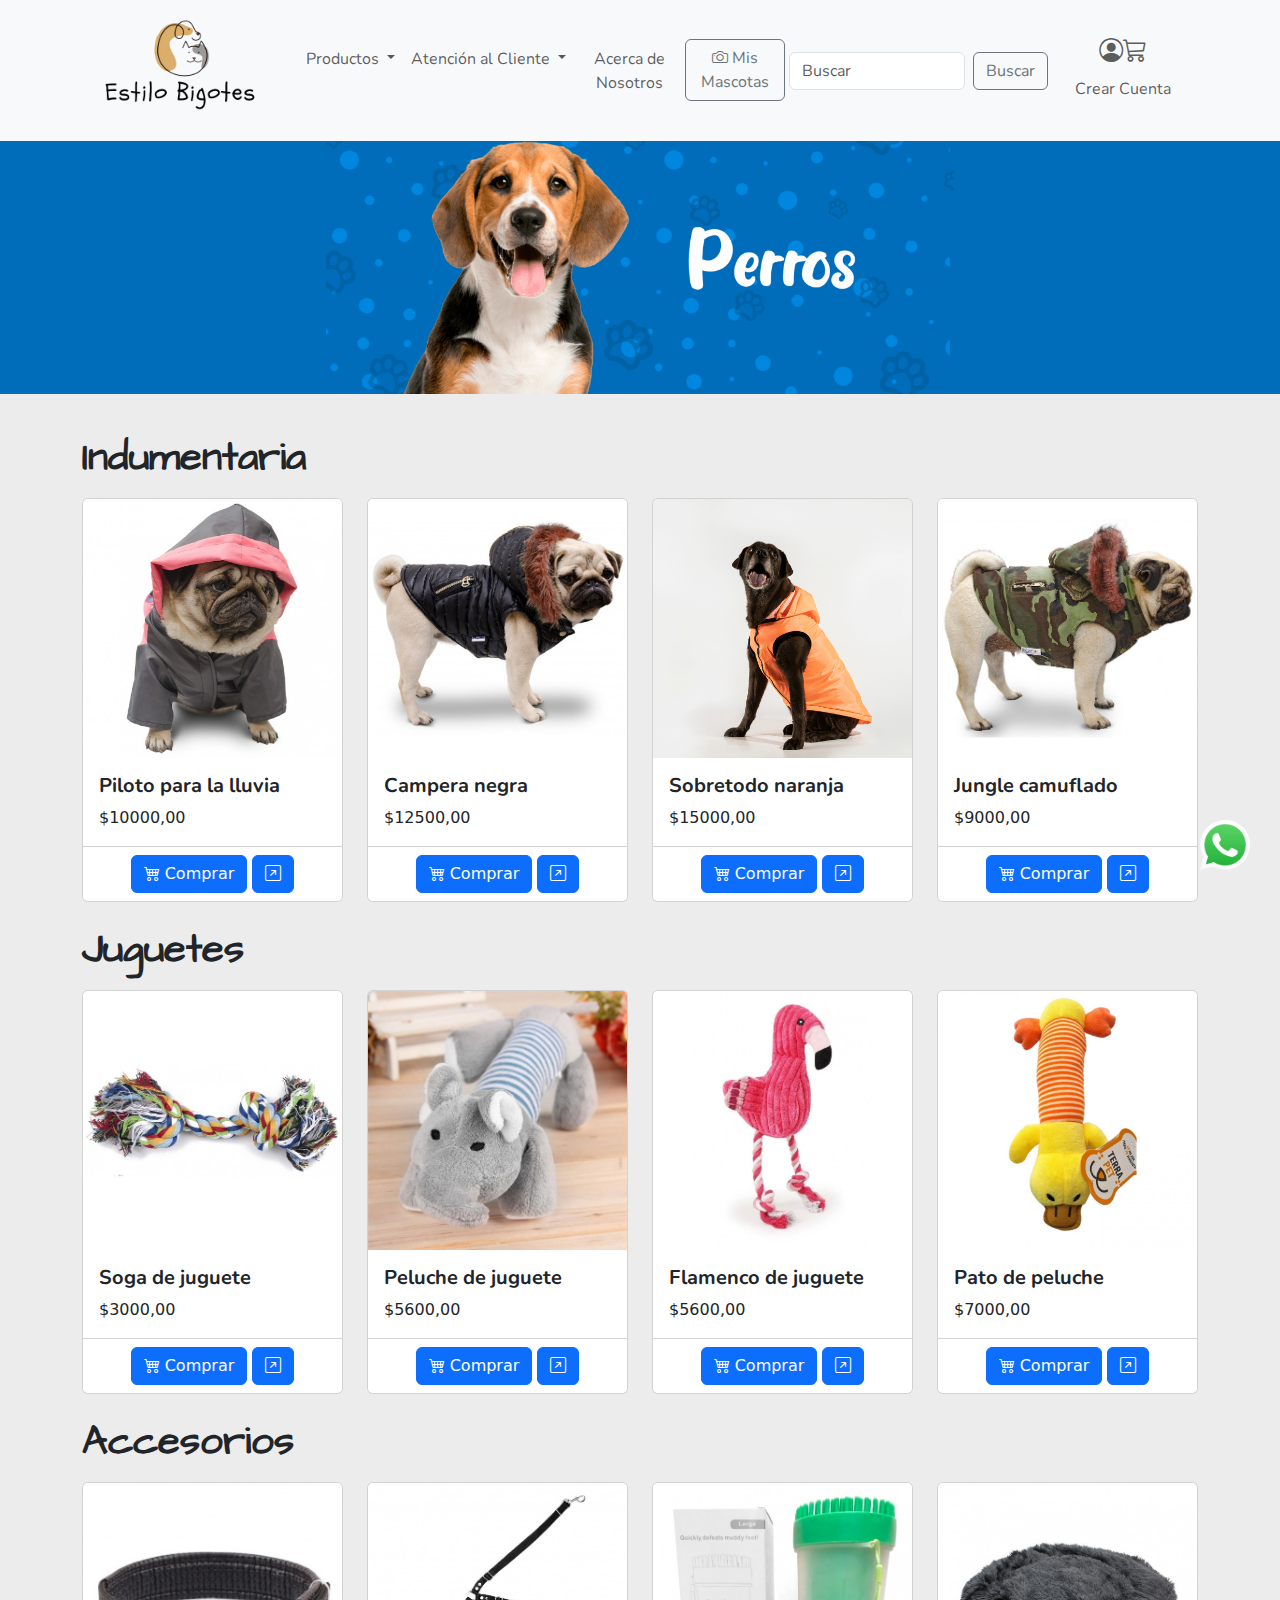
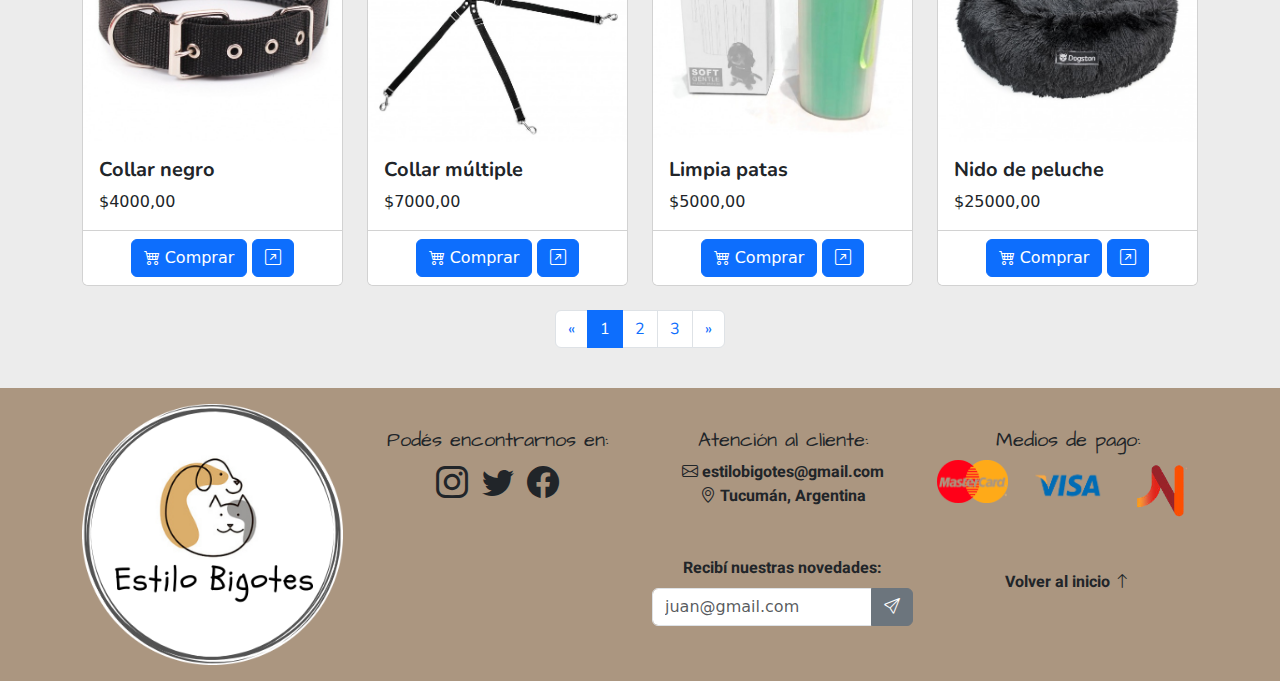
<file: pages/perros.html>
<!DOCTYPE html>
<html lang="es">
  <head>
    <meta charset="UTF-8" />
    <meta name="viewport" content="width=device-width, initial-scale=1.0" />
    <meta
      name="description"
      content="Estilo Bigotes es una tienda al por menor dedicado a la venta de productos como alimento, indumentaria y accesorios para mascotas en general."
    />
    <meta
      name="keywords"
      content="perro, gato, mascota, alimento, ropa, juguetes, indumentaria, animales, ofertas, royal cannin, petshop"
    />
    <meta name="author" content="Grupo 5" />
    <link rel="stylesheet" href="../css/bootstrap.min.css" />
    <link
      rel="stylesheet"
      href="https://cdn.jsdelivr.net/npm/bootstrap-icons@1.10.5/font/bootstrap-icons.css"
    />
    <link
      href="https://cdn.jsdelivr.net/npm/bootstrap@5.3.2/dist/css/bootstrap.min.css"
      rel="stylesheet"
      integrity="sha384-T3c6CoIi6uLrA9TneNEoa7RxnatzjcDSCmG1MXxSR1GAsXEV/Dwwykc2MPK8M2HN"
      crossorigin="anonymous"
    />
    <link rel="stylesheet" href="../css/style.css" />
    <link
      rel="icon"
      href="../img/logos/estiloBigotesIcon.ico"
      type="image/x-icon"
    />
    <title>Estilo Bigotes - Petshop</title>
  </head>
  <body id="bodyPerros">
    <header>
      <nav class="navbar fixed-top navbar-expand-lg bg-light">
        <div class="container text-center">
          <a
            class="navbar-brand d-flex align-items-center"
            href="../index.html"
            id="logoLink"
            ><img
              src="../img/logos/estiloBigotesLogoSinFondo.png"
              alt="Logo de estilo bigotes"
          /></a>
          <button
            class="navbar-toggler"
            type="button"
            data-bs-toggle="collapse"
            data-bs-target="#navbarEstiloBigotes"
            aria-controls="navbarEstiloBigotes"
            aria-expanded="false"
            aria-label="Toggle navigation"
          >
            <span class="navbar-toggler-icon"></span>
          </button>
          <div class="collapse navbar-collapse" id="navbarEstiloBigotes">
            <ul class="navbar-nav ms-auto mb-2 mb-lg-0">
              <li class="nav-item dropdown">
                <a
                  class="nav-link dropdown-toggle"
                  href="#"
                  role="button"
                  data-bs-toggle="dropdown"
                  aria-expanded="false"
                >
                  Productos
                </a>
                <ul class="dropdown-menu">
                  <li>
                    <a class="dropdown-item active" href="perros.html"
                      >Perros</a
                    >
                  </li>
                  <li>
                    <a class="dropdown-item" href="gatos.html">Gatos</a>
                  </li>
                  <li>
                    <a class="dropdown-item" href="./alimentos.html"
                      >Alimentos</a
                    >
                  </li>
                </ul>
              </li>

              <li class="nav-item dropdown">
                <a
                  class="nav-link dropdown-toggle"
                  href="#"
                  role="button"
                  data-bs-toggle="dropdown"
                  aria-expanded="false"
                >
                  Atención al Cliente
                </a>
                <ul class="dropdown-menu">
                  <li>
                    <a class="dropdown-item" href="./entregaEnvios.html"
                      >Entrega y Envíos</a
                    >
                  </li>
                  <li>
                    <a class="dropdown-item" href="./devoluciones.html"
                      >Devoluciones</a
                    >
                  </li>
                  <li>
                    <a class="dropdown-item" href="./contacto.html">Contacto</a>
                  </li>
                </ul>
              </li>

              <li class="nav-item">
                <a class="nav-link" href="./nosotros.html"
                  >Acerca de Nosotros</a
                >
              </li>
              <li class="nav-item">
                <button
                  type="button"
                  class="btn btn-outline-secondary me-1"
                  data-bs-toggle="modal"
                  data-bs-target="#modalMisMascotas"
                >
                  <i class="bi bi-camera"></i> Mis Mascotas
                </button>
              </li>
            </ul>
            <form class="d-flex" role="search">
              <input
                class="form-control me-2"
                type="search"
                placeholder="Buscar"
                aria-label="Search"
                minlength="3"
                maxlength="50"
              />
              <button class="btn btn-outline-secondary" type="submit">
                Buscar
              </button>
            </form>
            <ul
              class="navbar-nav ms-auto mb-2 mb-lg-0 d-flex flex-column text-center align-items-center"
            >
              <li class="nav-item d-flex">
                <ul class="navbar-nav ms-auto mb-lg-0 d-flex flex-row">
                  <li class="nav-item my-auto">
                    <a
                      class="nav-link fs-4 p-0 mt-2 m-md-0 m-lg-0"
                      href="./login.html"
                      ><i class="bi bi-person-circle"></i
                    ></a>
                  </li>
                  <li class="nav-item my-auto">
                    <a
                      class="nav-link fs-4 mt-2 p-0 m-md-0 m-lg-0"
                      href="./carrito.html"
                      ><i class="bi bi-cart3"></i
                    ></a>
                  </li>
                </ul>
              </li>
              <li class="nav-item my-auto" id="crearCuenta">
                <a class="nav-link" href="./crearCuenta.html">Crear Cuenta</a>
              </li>
            </ul>
          </div>
        </div>
      </nav>
      <!-- MODAL  -->
      <div
        class="modal fade"
        id="modalMisMascotas"
        tabindex="-1"
        aria-labelledby="label modal"
        aria-hidden="true"
      >
        <div class="modal-dialog">
          <div class="modal-content">
            <div class="modal-header">
              <h1 class="modal-title fs-5" id="modalMisMascotas">
                ¡Subí una foto de tu/s mascota/s!
              </h1>
              <button
                type="button"
                class="btn-close"
                data-bs-dismiss="modal"
                aria-label="Close"
              ></button>
            </div>
            <div class="modal-body">
              <div class="container-fluid">
                <div class="row">
                  <div class="col-sm-12">
                    <img
                      src="../img/modalPerroGato.avif"
                      alt="perro y gato"
                      class="img-fluid"
                    />
                  </div>
                  <div class="col-sm-12">
                    <p class="fs-5 fw-bold">
                      Presentá a tu mascota y obtené un 10% de descuento!
                    </p>
                  </div>
                </div>
              </div>
            </div>
            <div class="modal-footer">
              <button
                type="button"
                class="btn btn-secondary"
                data-bs-dismiss="modal"
              >
                Cerrar
              </button>
              <a href="./error404.html" role="button" class="btn btn-warning"
                >Subir</a
              >
            </div>
          </div>
        </div>
      </div>
    </header>

    <main>
      <section class="container-fluid" id="contenedorPerros">
        <div class="text-center">
          <img
            src="../img/perros/bannerPerros.png"
            alt="banner de Perros"
            class="img-fluid z-1 bannerPerros"
          />
        </div>
      </section>

      <section class="container-fluid py-4 contenedorProductosPerros">
        <div class="container">
          <h2 class="mt-3 fw-bold">Indumentaria</h2>
          <article class="row mt-3">
            <div class="col-sm-12 col-md-6 col-lg-3 mb-2">
              <div class="card">
                <img
                  src="../img/perros/pilotoPerro.jpg"
                  class="card-img-top"
                  alt="piloto para perro"
                />
                <div class="card-body">
                  <h5 class="card-title">Piloto para la lluvia</h5>
                  <p class="card-text">$10000,00</p>
                </div>
                <div class="card-footer bg-white text-center">
                  <a role="button" class="btn btn-primary" href="./carrito.html"
                    ><i class="bi bi-cart4"></i>
                    Comprar
                  </a>
                  <a
                    class="btn btn-primary"
                    href="./error404.html"
                    role="button"
                    ><i class="bi bi-arrow-up-right-square"></i
                  ></a>
                </div>
              </div>
            </div>
            <div class="col-sm-12 col-md-6 col-lg-3 mb-2">
              <div class="card">
                <img
                  src="../img/perros/camperaPerro.jpg"
                  class="card-img-top"
                  alt="campera para perro"
                />
                <div class="card-body">
                  <h5 class="card-title">Campera negra</h5>
                  <p class="card-text">$12500,00</p>
                </div>
                <div class="card-footer bg-white text-center">
                  <a role="button" class="btn btn-primary" href="./carrito.html"
                    ><i class="bi bi-cart4"></i>
                    Comprar
                  </a>
                  <a
                    class="btn btn-primary"
                    href="./error404.html"
                    role="button"
                    ><i class="bi bi-arrow-up-right-square"></i
                  ></a>
                </div>
              </div>
            </div>
            <div class="col-sm-12 col-md-6 col-lg-3 mb-2">
              <div class="card">
                <img
                  src="../img/perros/sobretodoPerro.jpg"
                  class="card-img-top"
                  alt="sobretodo para perro"
                />
                <div class="card-body">
                  <h5 class="card-title">Sobretodo naranja</h5>
                  <p class="card-text">$15000,00</p>
                </div>
                <div class="card-footer bg-white text-center">
                  <a role="button" class="btn btn-primary" href="./carrito.html"
                    ><i class="bi bi-cart4"></i>
                    Comprar
                  </a>
                  <a
                    class="btn btn-primary"
                    href="./error404.html"
                    role="button"
                    ><i class="bi bi-arrow-up-right-square"></i
                  ></a>
                </div>
              </div>
            </div>
            <div class="col-sm-12 col-md-6 col-lg-3 mb-2">
              <div class="card">
                <img
                  src="../img/perros/junglePerro.jpg"
                  class="card-img-top"
                  alt="jungle para perro"
                />
                <div class="card-body">
                  <h5 class="card-title">Jungle camuflado</h5>
                  <p class="card-text">$9000,00</p>
                </div>
                <div class="card-footer bg-white text-center">
                  <a role="button" class="btn btn-primary" href="./carrito.html"
                    ><i class="bi bi-cart4"></i>
                    Comprar
                  </a>
                  <a
                    class="btn btn-primary"
                    href="./error404.html"
                    role="button"
                    ><i class="bi bi-arrow-up-right-square"></i
                  ></a>
                </div>
              </div>
            </div>
          </article>
          <h2 class="mt-3 fw-bold">Juguetes</h2>
          <article class="row mt-3">
            <div class="col-sm-12 col-md-6 col-lg-3 mb-2">
              <div class="card">
                <img
                  src="../img/perros/sogaPerro.jpg"
                  class="card-img-top"
                  alt="soga de juguete"
                />
                <div class="card-body">
                  <h5 class="card-title">Soga de juguete</h5>
                  <p class="card-text">$3000,00</p>
                </div>
                <div class="card-footer bg-white text-center">
                  <a role="button" class="btn btn-primary" href="./carrito.html"
                    ><i class="bi bi-cart4"></i>
                    Comprar
                  </a>
                  <a
                    class="btn btn-primary"
                    href="./error404.html"
                    role="button"
                    ><i class="bi bi-arrow-up-right-square"></i
                  ></a>
                </div>
              </div>
            </div>
            <div class="col-sm-12 col-md-6 col-lg-3 mb-2">
              <div class="card">
                <img
                  src="../img/perros/peluchePerro.jpg"
                  class="card-img-top"
                  alt="peluche de juguete"
                />
                <div class="card-body">
                  <h5 class="card-title">Peluche de juguete</h5>
                  <p class="card-text">$5600,00</p>
                </div>
                <div class="card-footer bg-white text-center">
                  <a role="button" class="btn btn-primary" href="./carrito.html"
                    ><i class="bi bi-cart4"></i>
                    Comprar
                  </a>
                  <a
                    class="btn btn-primary"
                    href="./error404.html"
                    role="button"
                    ><i class="bi bi-arrow-up-right-square"></i
                  ></a>
                </div>
              </div>
            </div>
            <div class="col-sm-12 col-md-6 col-lg-3 mb-2">
              <div class="card">
                <img
                  src="../img/perros/flamencoPerro.jpg"
                  class="card-img-top"
                  alt="flamenco de juguete"
                />
                <div class="card-body">
                  <h5 class="card-title">Flamenco de juguete</h5>
                  <p class="card-text">$5600,00</p>
                </div>
                <div class="card-footer bg-white text-center">
                  <a role="button" class="btn btn-primary" href="./carrito.html"
                    ><i class="bi bi-cart4"></i>
                    Comprar
                  </a>
                  <a
                    class="btn btn-primary"
                    href="./error404.html"
                    role="button"
                    ><i class="bi bi-arrow-up-right-square"></i
                  ></a>
                </div>
              </div>
            </div>
            <div class="col-sm-12 col-md-6 col-lg-3 mb-2">
              <div class="card">
                <img
                  src="../img/perros/patoPeluchePerro.jpg"
                  class="card-img-top"
                  alt="pato de peluche"
                />
                <div class="card-body">
                  <h5 class="card-title">Pato de peluche</h5>
                  <p class="card-text">$7000,00</p>
                </div>
                <div class="card-footer bg-white text-center">
                  <a role="button" class="btn btn-primary" href="./carrito.html"
                    ><i class="bi bi-cart4"></i>
                    Comprar
                  </a>
                  <a
                    class="btn btn-primary"
                    href="./error404.html"
                    role="button"
                    ><i class="bi bi-arrow-up-right-square"></i
                  ></a>
                </div>
              </div>
            </div>
          </article>
          <h2 class="mt-3 fw-bold">Accesorios</h2>
          <article class="row mt-3">
            <div class="col-sm-12 col-md-6 col-lg-3 mb-2">
              <div class="card">
                <img
                  src="../img/perros/collarPerro.jpg"
                  class="card-img-top"
                  alt="collar para perro"
                />
                <div class="card-body">
                  <h5 class="card-title">Collar negro</h5>
                  <p class="card-text">$4000,00</p>
                </div>
                <div class="card-footer bg-white text-center">
                  <a role="button" class="btn btn-primary" href="./carrito.html"
                    ><i class="bi bi-cart4"></i>
                    Comprar
                  </a>
                  <a
                    class="btn btn-primary"
                    href="./error404.html"
                    role="button"
                    ><i class="bi bi-arrow-up-right-square"></i
                  ></a>
                </div>
              </div>
            </div>
            <div class="col-sm-12 col-md-6 col-lg-3 mb-2">
              <div class="card">
                <img
                  src="../img/perros/collarMultiplePerro.jpg"
                  class="card-img-top"
                  alt="collar multiple"
                />
                <div class="card-body">
                  <h5 class="card-title">Collar múltiple</h5>
                  <p class="card-text">$7000,00</p>
                </div>
                <div class="card-footer bg-white text-center">
                  <a role="button" class="btn btn-primary" href="./carrito.html"
                    ><i class="bi bi-cart4"></i>
                    Comprar
                  </a>
                  <a
                    class="btn btn-primary"
                    href="./error404.html"
                    role="button"
                    ><i class="bi bi-arrow-up-right-square"></i
                  ></a>
                </div>
              </div>
            </div>
            <div class="col-sm-12 col-md-6 col-lg-3 mb-2">
              <div class="card">
                <img
                  src="../img/perros/limpiaPatasPerro.jpg"
                  class="card-img-top"
                  alt="limpia patas"
                />
                <div class="card-body">
                  <h5 class="card-title">Limpia patas</h5>
                  <p class="card-text">$5000,00</p>
                </div>
                <div class="card-footer bg-white text-center">
                  <a role="button" class="btn btn-primary" href="./carrito.html"
                    ><i class="bi bi-cart4"></i>
                    Comprar
                  </a>
                  <a
                    class="btn btn-primary"
                    href="./error404.html"
                    role="button"
                    ><i class="bi bi-arrow-up-right-square"></i
                  ></a>
                </div>
              </div>
            </div>
            <div class="col-sm-12 col-md-6 col-lg-3 mb-2">
              <div class="card">
                <img
                  src="../img/perros/nidoPerro.jpg"
                  class="card-img-top"
                  alt="cucha para perro"
                />
                <div class="card-body">
                  <h5 class="card-title">Nido de peluche</h5>
                  <p class="card-text">$25000,00</p>
                </div>
                <div class="card-footer bg-white text-center">
                  <a role="button" class="btn btn-primary" href="./carrito.html"
                    ><i class="bi bi-cart4"></i>
                    Comprar
                  </a>
                  <a
                    class="btn btn-primary"
                    href="./error404.html"
                    role="button"
                    ><i class="bi bi-arrow-up-right-square"></i
                  ></a>
                </div>
              </div>
            </div>
          </article>
        </div>

        <nav
          aria-label="Barra de paginación"
          class="d-flex justify-content-center mt-3"
        >
          <ul class="pagination">
            <li class="page-item">
              <a class="page-link" href="./error404.html" aria-label="Previous">
                <span aria-hidden="true">&laquo;</span>
              </a>
            </li>
            <li class="page-item">
              <a class="page-link active" href="./gatos.html">1</a>
            </li>
            <li class="page-item">
              <a class="page-link" href="./error404.html">2</a>
            </li>
            <li class="page-item">
              <a class="page-link" href="./error404.html">3</a>
            </li>
            <li class="page-item">
              <a class="page-link" href="./error404.html" aria-label="Next">
                <span aria-hidden="true">&raquo;</span>
              </a>
            </li>
          </ul>
        </nav>
      </section>
      <!-- WHATSAPP -->
      <div class="whatsApp" id="contenedorWhatsApp">
        <a href="./error404.html"
          ><img
            src="../img/logos/whatsapp-logo.png"
            class="img-fluid"
            alt="logo de WhatsApp"
        /></a>
      </div>
    </main>

    <footer class="text-dark py-3">
      <section class="container">
        <div class="row">
          <!-- LOGO -->
          <div class="col-md-12 col-lg-3 text-center">
            <a href="../index.html"
              ><img
                src="../img/logos/estiloBigotesLogoCirculo.png"
                alt="logo de la empresa"
                class="img-fluid"
            /></a>
          </div>
          <!-- REDES SOCIALES -->
          <div class="col-md-4 col-lg-3 mt-4 text-center">
            <h5>Podés encontrarnos en:</h5>
            <div class="text-center">
              <a
                href="../pages/error404.html"
                class="link-dark ling-underline-opacity-0 mx-1"
                ><i class="bi bi-instagram fs-2"></i
              ></a>
              <a
                href="../pages/error404.html"
                class="link-dark ling-underline-opacity-0 mx-1"
                ><i class="bi bi-twitter fs-2"></i
              ></a>
              <a
                href="../pages/error404.html"
                class="link-dark ling-underline-opacity-0 mx-1"
                ><i class="bi bi-facebook fs-2"></i
              ></a>
            </div>
          </div>
          <!-- ATENCIÓN AL CLIENTE -->
          <div class="col-md-4 col-lg-3 mt-4 text-center">
            <h5>Atención al cliente:</h5>
            <ul class="list-unstyled">
              <li>
                <a
                  href="../pages/error404.html"
                  class="link-dark link-underline-opacity-0 link-underline-opacity-25-hover fw-bold"
                  ><i class="bi bi-envelope"></i> estilobigotes@gmail.com</a
                >
              </li>
              <li>
                <p class="fw-bold">
                  <i class="bi bi-geo-alt"></i> Tucumán, Argentina
                </p>
              </li>
              <li>
                <form class="mt-5">
                  <label class="form-label fw-bold" for="mail"
                    >Recibí nuestras novedades:</label
                  >

                  <div class="d-flex justify-content-center">
                    <div class="input-group w-auto">
                      <input
                        type="email"
                        class="form-control"
                        placeholder="juan@gmail.com"
                        aria-describedby="emailNovedades"
                        id="mail"
                        minlength="12"
                        maxlength="40"
                        required
                      />
                      <button class="btn btn-secondary" type="submit">
                        <i class="bi bi-send"></i>
                      </button>
                    </div>
                  </div>
                </form>
              </li>
            </ul>
          </div>
          <!-- MEDIOS DE PAGO -->
          <div class="col-md-4 col-lg-3 mt-4 text-center">
            <h5>Medios de pago:</h5>
            <div class="row">
              <div class="col-md-4 col-lg-4">
                <img
                  src="../img/logos/mastercard.png"
                  alt="logo de mastercard"
                  class="img-fluid imgPago"
                />
              </div>
              <div class="col-md-4 col-lg-4">
                <img
                  src="../img/logos/visa.png"
                  alt="logo de visa"
                  class="img-fluid imgPago"
                />
              </div>
              <div class="col-md-4 col-lg-4 mb-5">
                <img
                  src="../img/logos/naranja.png"
                  alt="logo de tarjeta naranja"
                  class="img-fluid imgPago"
                />
              </div>
            </div>

            <a
              href="#bodyPerros"
              class="link-dark link-underline-opacity-0 link-underline-opacity-25-hover fs-6 fw-bold"
              >Volver al inicio <i class="bi bi-arrow-up"></i
            ></a>
          </div>
        </div>
      </section>
    </footer>

    <script
      src="https://cdn.jsdelivr.net/npm/bootstrap@5.3.2/dist/js/bootstrap.bundle.min.js"
      integrity="sha384-C6RzsynM9kWDrMNeT87bh95OGNyZPhcTNXj1NW7RuBCsyN/o0jlpcV8Qyq46cDfL"
      crossorigin="anonymous"
    ></script>
  </body>
</html>
</file>
<file: css/style.css>
/* FUENTES */
@import url("https://fonts.googleapis.com/css2?family=Architects+Daughter&family=Heebo:wght@100&family=Nunito:wght@300&display=swap");
/* -------------------------  N  A  V  B  A  R  ------------------------- */
body {
  padding-top: 130px;
}
#bodyProductoIndividual {
  padding-top: 150px;
}
#logoLink img {
  width: 200px;
  height: 200px;
  object-fit: cover;
}
#logoLink {
  height: 125px;
}
#crearCuenta {
  min-width: 150px;
}
nav {
  font-family: "Nunito", sans-serif;
}
/* -------------------------  F O O T E R  ------------------------- */
/*FUENTES*/
footer h5 {
  font-family: "Architects Daughter";
}
footer a,
footer p,
footer label {
  font-family: "Heebo";
}
/*PARA QUE EL FOOTER QUEDE ABAJO*/
body {
  display: flex;
  flex-direction: column;
  min-height: 100vh;
}
main {
  flex-grow: 1;
}
/*PARA QUE LAS IMAGENES APAREZCAN MÁS CHICAS EN LA VISTA DE UN CELULAR*/
@media all and (max-width: 576px) {
  .imgPago {
    width: 25%;
  }
}
/* HE CAMBIADO EL COLOR DE FONDO POR UNO PASTEL */
footer {
  background-color: #ab9680;
}

/* -------------------------  M O D A L  ------------------------- */
#modalMisMascotas {
  font-family: "Architects Daughter";
  font-weight: bold;
}

/* -------------------------  C A R O U S E L  ------------------------- */
@media all and (max-width: 576px) {
  .videoBanner {
    height: 500px;
    object-fit: cover;
  }
  .imgBanner {
    height: 500px;
    object-fit: cover;
  }
}
/* dispositivos md */
@media all and (min-width: 768px) and (max-width: 991px) {
  .videoBanner {
    height: 280px;
    object-fit: cover;
  }
  .imgBanner {
    height: 280px;
    object-fit: cover;
  }
  .alturaFija {
    height: 280px;
  }
}
/* dispositivos grandes lg */
@media all and (min-width: 992px) {
  .videoBanner {
    height: 500px;
    width: 100%;
    object-fit: cover;
  }
  .imgBanner {
    height: 500px;
    object-fit: cover;
  }
  .alturaFija {
    height: 500px;
  }
}

/* -------------------------  A L I M E N T O S  ------------------------- */
.contenedorAlimentos {
  background-color: rgb(255, 245, 226);
}
.imgBannerAlimentos {
  height: 120px;
  object-fit: cover;
}
h2 {
  font-family: "Architects Daughter", cursive;
  font-weight: bold;
}
.imgCardAlimentos {
  /* height: 400px; */
  width: 100%;
}

/* dispositivos md */
@media all and (min-width: 768px) and (max-width: 991px) {
  .imgBannerAlimentos {
    height: 313px;
    object-fit: cover;
  }
  .imgCardAlimentos {
    height: 400px;
  }
  .imgSobres {
    margin-top: 83px;
  }
  .imgArreglosBolsas {
    height: 282px;
  }
  .imgArreglosBolsas2 {
    height: 279px;
  }
  .imgPurinaPerros {
    margin-top: 25px;
  }
  .imgPurinaPerros2 {
    height: 445px;
  }
  .textoMdUl {
    font-size: 19px;
  }
}

/* dispositivos grandes lg */
@media all and (min-width: 992px) {
  .imgBannerAlimentos {
    height: 190px;
    object-fit: cover;
  }
  .imgSobres {
    margin-top: 78px;
  }
  .imgArreglosBolsas {
    height: 260px;
  }
  .imgArreglosBolsas2 {
    height: 259px;
  }
  .imgArreglosBolsas3 {
    margin-top: 10px;
  }
  .imgPurinaPerros {
    height: 478px;
  }
  .imgPurinaPerros2 {
    height: 478px;
    width: 140%;
    padding-right: 80px;
  }
  .imgPurinaPerros3 {
    height: 478px;
  }
}

/* -------------------------  P A G I N A   P R I N C I P A L  ------------------------- */
.enlace {
  background: #f9d7b0;
}

#letraTamaño {
  font-size: 25px;
  font-weight: 800;
}
.contenedorHover {
  overflow: hidden;
}
.imgHover {
  transition: 0.5s ease;
}
.efecto img:hover {
  transform: scale(1.05);
}

h2 {
  font-family: "Architects Daughter", cursive;
  font-size: 40px;
  font-weight: 100;
}

.fondoDestacado {
  background: #ab9680;
}

.generalFuente {
  font-family: "Heebo", sans-serif;
}

#letraBoton {
  font-family: "Nunito", sans-serif;
}

#unicoFondo {
  background: #f9d7b0;
}

#imgTamaño {
  height: 400px;
}

#parrafoCuidado {
  font-size: 30px;
}

#parrafoOferta {
  font-size: 25px;
}

@media all and (max-width: 767px) {
  #letraTamaño {
    font-size: 15px;
    font-weight: 800;
  }
}
/* --------------  P U B L I C I D A D  ---------- */
.publicidadContainer {
  height: 474px;
  overflow: hidden;
}

@media (max-width: 500px) {
  .publicidadContainer {
    width: 95%;
    height: auto;
  }
  #publicidad2 img {
    width: 100%;
  }
}

/* -------------------------  D E V O L U C I O N E S  ------------------------- */
.contenedorDevoluciones h3 {
  font-family: "Architects Daughter";
  font-weight: bold;
}

/* -------------------------  C O N T A C T O  ------------------------- */
#bodyContacto {
  background: #ececec;
}
.contenedorContacto h2 {
  font-family: "Architects Daughter";
  font-weight: bold;
}
.contenedorContacto h5 {
  font-family: "Architects Daughter";
  font-weight: bold;
}
.contenedorContacto label {
  font-family: "Heebo";
  font-weight: bolder;
}
#consulta {
  resize: none;
}
@media all and (min-width: 768px) and (max-width: 991px) {
  #imgContacto {
    height: 500px;
    object-fit: cover;
  }
}

/* -------------------------  N O S O T R O S  ------------------------- */
#parrafoNosotros {
  font-size: 24px;
}

.contenedorNosotros {
  background: #f9d7b0;
}

#tamañoLogo {
  width: 100%;
}

.imgTeam {
  border-radius: 100%;
  width: 70%;
  position: relative;
  left: 14%;
  margin-top: 20px;
}

.nombreTeam {
  font-size: 32px;
  font-weight: bolder;
  font-family: "Architects Daughter", cursive;
}

@media all and (max-width: 767px) {
  .cajaImagenNosotros {
    display: none;
  }
}

@media all and (min-width: 768px) and (max-width: 991px) {
  .cajaImagenNosotros {
    display: none;
  }
}

/* -------------------------  L O G I N  ------------------------- */
#bgLogin {
  background: #ececec;
}
/* -------------------------  C A R R I T O  ------------------------- */
#bodyCarrito {
  background: #ececec;
}
/* -------------------------  P E R R O S  ------------------------- */
.contenedorProductosPerros {
  background-color: #ececec;
}
.contenedorProductosPerros h5 {
  font-family: "Nunito", sans-serif;
  font-weight: bold;
}
#contenedorPerros {
  background-color: rgb(0, 109, 187);
}
@media all and (max-width: 767px) {
  .bannerPerros {
    width: 100%;
  }
}

@media all and (min-width: 768px) and (max-width: 991px) {
  .bannerPerros {
    width: 100%;
  }
}
@media all and (min-width: 992px) {
  .bannerPerros {
    width: 50%;
  }
}

/* -------------------------  G A T O S  ------------------------- */
.contenedorProductosGatos {
  background-color: #ececec;
}
.contenedorProductosGatos h5 {
  font-family: "Nunito", sans-serif;
  font-weight: bold;
}
#contenedorGatos {
  background-color: rgb(254, 156, 42);
}
@media all and (max-width: 767px) {
  .bannerGatos {
    width: 100%;
  }
}

@media all and (min-width: 768px) and (max-width: 991px) {
  .bannerGatos {
    width: 100%;
  }
}
@media all and (min-width: 992px) {
  .bannerGatos {
    width: 50%;
  }
}
/* -------------------------  P R O D U C T O S  ------------------------- */
#sectionComentarios {
  scroll-margin-top: 120px;
}
#descripcionCompleta {
  scroll-margin-top: 120px;
}
/*aqui pondre los estilos del carrousel producto*/
.producto-rating {
  position: relative;
  content: "|";
  color: #d9d9d9;
  margin-left: 1px;
}
/* boton con gradiente de ofertas */
.boton {
  background: linear-gradient(70deg, #6fa9d9, #bbf1ef);
}
hr {
  border-radius: 5px;
  height: 5px;
  color: #333;
  background-color: #333;
}
/* subtitulos con gradientes */
.subtitulo1 {
  font-weight: bold;
  font-size: 18px;
  background: linear-gradient(70deg, #6fa9d9, #bbf1ef);
  -webkit-background-clip: text;
  color: transparent;
}
.listasImg {
  list-style-image: url(../img/comprobado.png);
}
/* espacio 5 estrellas */
#form {
  width: 2550px;
  margin: 0 auto;
  height: 10px;
}

#form p {
  text-align: center;
}

#form label {
  font-size: 10px;
}

.inputEstrella[type="radio"] {
  display: none;
}

.labelEstrella {
  color: orange;
}
.clasificacion {
  direction: rtl;
  unicode-bidi: bidi-override;
}
@media all and (max-width: 576px) {
  .promoAlimento {
    display: none;
  }
  .promoAlimento2 {
    display: none;
  }
}

/*agregar codigo para dispositivos sm */
@media all and (min-width: 577px) and (max-width: 767px) {
  .promoAlimento {
    display: none;
  }
  .promoAlimento2 {
    display: none;
  }
}
/* dispositivos md */
@media all and (min-width: 768px) and (max-width: 991px) {
  .containerTraveness {
    display: flex;
    flex-wrap: wrap;
  }
  .sectionCarousel {
    width: 100%;
  }
  .sectionCarousel2 {
    width: 100%;
  }
  .sectionDetalle {
    width: 100%;
  }
  .sectionDetalle1 {
    display: flex;
    flex-wrap: wrap;
    width: 100%;
    justify-content: flex-start;
  }
  .preciosCard {
    width: 100%;
    display: flex;
    justify-content: center;
  }
  .preciosCardMini {
    margin: 0px 30px;
  }
  .promoAlimento {
    display: none;
  }
  .promoAlimento2 {
    display: none;
  }
  .arreglosIpad {
    font-size: 20px;
  }
}
/* dispositivos grandes lg */
@media all and (min-width: 992px) {
  /* arreglos producto carousel y detalles */
  .containerTraveness {
    display: flex;
    flex-wrap: nowrap;
  }
  .sectionCarousel {
    width: 25%;
    position: sticky;
    top: 130px;
  }
  .sectionCarousel2 {
    width: 25%;
    position: sticky;
    top: 135px;
  }
  .sectionDetalle {
    width: 75%;
    display: flex;
  }
  .sectionDetalle1 {
    width: 100%;
  }
  .preciosCard {
    width: 100%;
    display: flex;
    justify-content: center;
  }
  .preciosCardMini {
    margin: 0px 30px;
  }
  .promoAlimento {
    height: 50%;
    border-radius: 20px;
    box-shadow: 0px 20px 20px #999;
    position: sticky;
    top: 130px;
  }
  .tachado {
    text-decoration: line-through #ff0000 4px;
  }
  .promoAlimento2 {
    height: 50%;
    border-radius: 20px;
    box-shadow: 0px 20px 20px #999;
    position: sticky;
    top: 130px;
    width: 65%;
  }
  .tachado2 {
    text-decoration: line-through #ff0000 4px;
  }
}

/* -------------------------  W H A T S A P P  ------------------------- */

@media all and (max-width: 767px) {
  .whatsApp {
    width: 50px;
    height: 50px;
    margin-bottom: 5px;
  }
}

@media all and (min-width: 768px) and (max-width: 991px) {
  .whatsApp {
    width: 50px;
    height: 50px;
    margin-bottom: 10px;
  }
}
@media all and (min-width: 992px) {
  .whatsApp {
    width: 50px;
    height: 50px;
    margin-bottom: 10px;
  }
}

#contenedorWhatsApp {
  position: fixed;
  right: 30px;
  bottom: 20px;
}
</file>
<file: css/entregaEnvios.css>
#grid {
  display: grid;
  grid-template-columns: 1fr 1fr;
  grid-template-rows: auto 450px;
}

#txtNota {
  font-weight: bold;
}

@media (max-width: 992px) {
  #grid {
    grid-template-rows: auto auto;
  }
  #texto1 {
    grid-column-start: 2;
  }
  #texto2 {
    grid-column-start: 2;
  }
  #imgEntregaEnvios {
    position: absolute;
    left: 1;
    top: 100px;
    width: 33vh;
  }

  #texto3 {
    position: relative;
  }
  #txtNota {
    font-weight: bold;
    position: relative;
    top: 0;
    left: -25vw;
  }
}
@media (max-width: 767.98px) {
  #grid {
    grid-template-columns: 1fr;
  }
  #imgEntregaEnvios {
    position: unset;
    width: 80%;
    grid-row-start: 2;
  }
  #texto1 {
    grid-column-start: 1;
  }
  #texto2 {
    grid-column-start: 1;
    grid-row-start: 3;
  }
  #texto3 {
    position: unset;
  }
  #txtNota {
    position: unset;
  }
}
</file>
